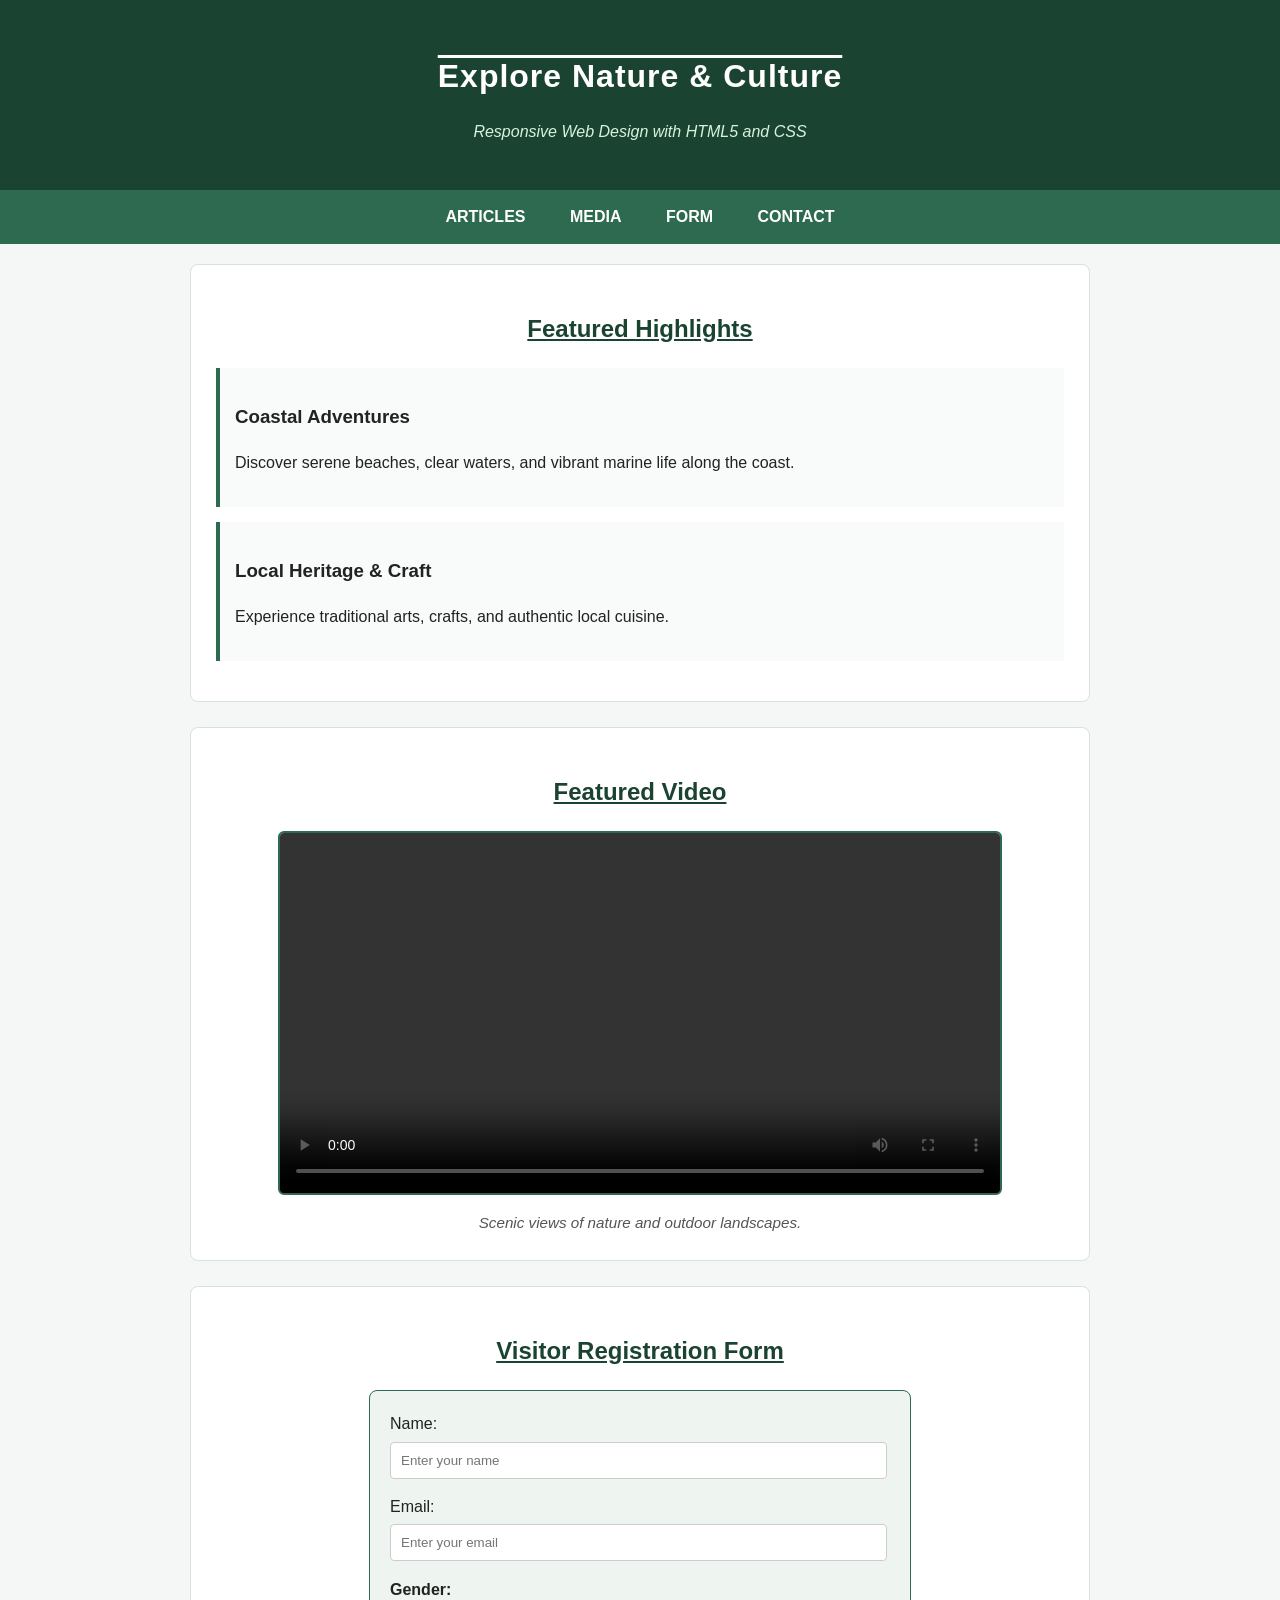
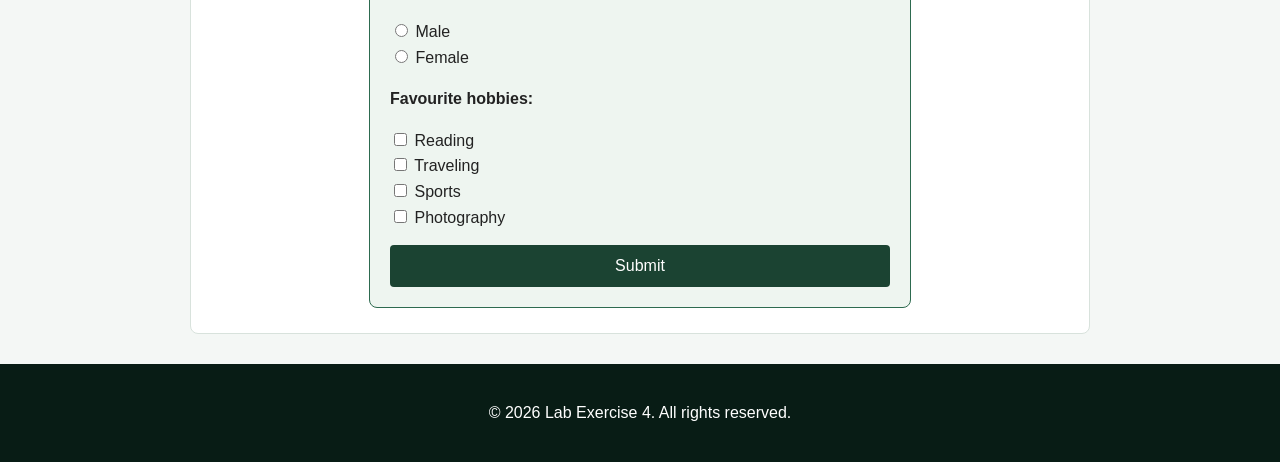
<file: LAB 4/lab4.html>
<!DOCTYPE html>
<html lang="en">
<head>
    <meta charset="utf-8">
    <meta name="viewport" content="width=device-width, initial-scale=1.0">
    <title>4.9 Lab Exercise 4 - Responsive Web Page</title>

    <!-- External CSS Link -->
    <link rel="stylesheet" href="stylee.css">

    <!-- Internal CSS -->
    <style>
        header {
            background-color: #1b4332;
            color: #ffffff;
            text-align: center;
            padding: 30px 15px;
        }

        h1 {
            text-decoration: overline;
            letter-spacing: 1px;
            margin-bottom: 8px;
        }

        .tagline {
            color: #d8f3dc;
            font-style: italic;
        }
    </style>
</head>
<body>

    <!-- Header Section -->
    <header>
        <h1>Explore Nature &amp; Culture</h1>
        <p class="tagline">Responsive Web Design with HTML5 and CSS</p>
    </header>

    <!-- Navigation Bar -->
    <nav>
        <ul>
            <li><a href="#articles">Articles</a></li>
            <li><a href="#media">Media</a></li>
            <li><a href="#register">Form</a></li>
            <li><a href="#footer">Contact</a></li>
        </ul>
    </nav>

    <!-- Main Content -->
    <main>

        <!-- Articles Section -->
        <section id="articles">
            <h2>Featured Highlights</h2>

            <article class="card">
                <h3>Coastal Adventures</h3>
                <p>Discover serene beaches, clear waters, and vibrant marine life along the coast.</p>
            </article>

            <article class="card">
                <h3>Local Heritage &amp; Craft</h3>
                <p>Experience traditional arts, crafts, and authentic local cuisine.</p>
            </article>
        </section>

        <!-- Media Section -->
        <section id="media">
            <h2>Featured Video</h2>
            <figure>
                <video width="720" height="405" controls>
                    <source src="nature.mp4" type="video/mp4">
                    Your browser does not support the HTML5 video tag.
                </video>
                <figcaption>Scenic views of nature and outdoor landscapes.</figcaption>
            </figure>
        </section>

        <!-- Form Section -->
        <section id="register">
            <h2>Visitor Registration Form</h2>
            <form class="styled-form" action="#" method="post">
                
                <!-- Name (Text Input) -->
                <div class="form-group">
                    <label for="name">Name:</label><br>
                    <input type="text" id="name" name="name" placeholder="Enter your name" required>
                </div>

                <!-- Email (Text Input) -->
                <div class="form-group">
                    <label for="email">Email:</label><br>
                    <input type="text" id="email" name="email" placeholder="Enter your email" required>
                </div>

                <!-- Gender (Radio Buttons) -->
                <div class="form-group">
                    <p><strong>Gender:</strong></p>
                    <input type="radio" id="male" name="gender" value="Male" required>
                    <label for="male">Male</label><br>

                    <input type="radio" id="female" name="gender" value="Female">
                    <label for="female">Female</label>
                </div>

                <!-- Favourite Hobbies (Checkboxes) -->
                <div class="form-group">
                    <p><strong>Favourite hobbies:</strong></p>
                    <input type="checkbox" id="reading" name="hobbies" value="Reading">
                    <label for="reading">Reading</label><br>

                    <input type="checkbox" id="traveling" name="hobbies" value="Traveling">
                    <label for="traveling">Traveling</label><br>

                    <input type="checkbox" id="sports" name="hobbies" value="Sports">
                    <label for="sports">Sports</label><br>

                    <input type="checkbox" id="photography" name="hobbies" value="Photography">
                    <label for="photography">Photography</label>
                </div>

                <!-- Submit Button -->
                <button type="submit" class="submit-btn">Submit</button>
            </form>
        </section>

    </main>

    <!-- Footer Section -->
    <footer id="footer">
        <p>&copy; 2026 Lab Exercise 4. All rights reserved.</p>
    </footer>

</body>
</html>
</file>
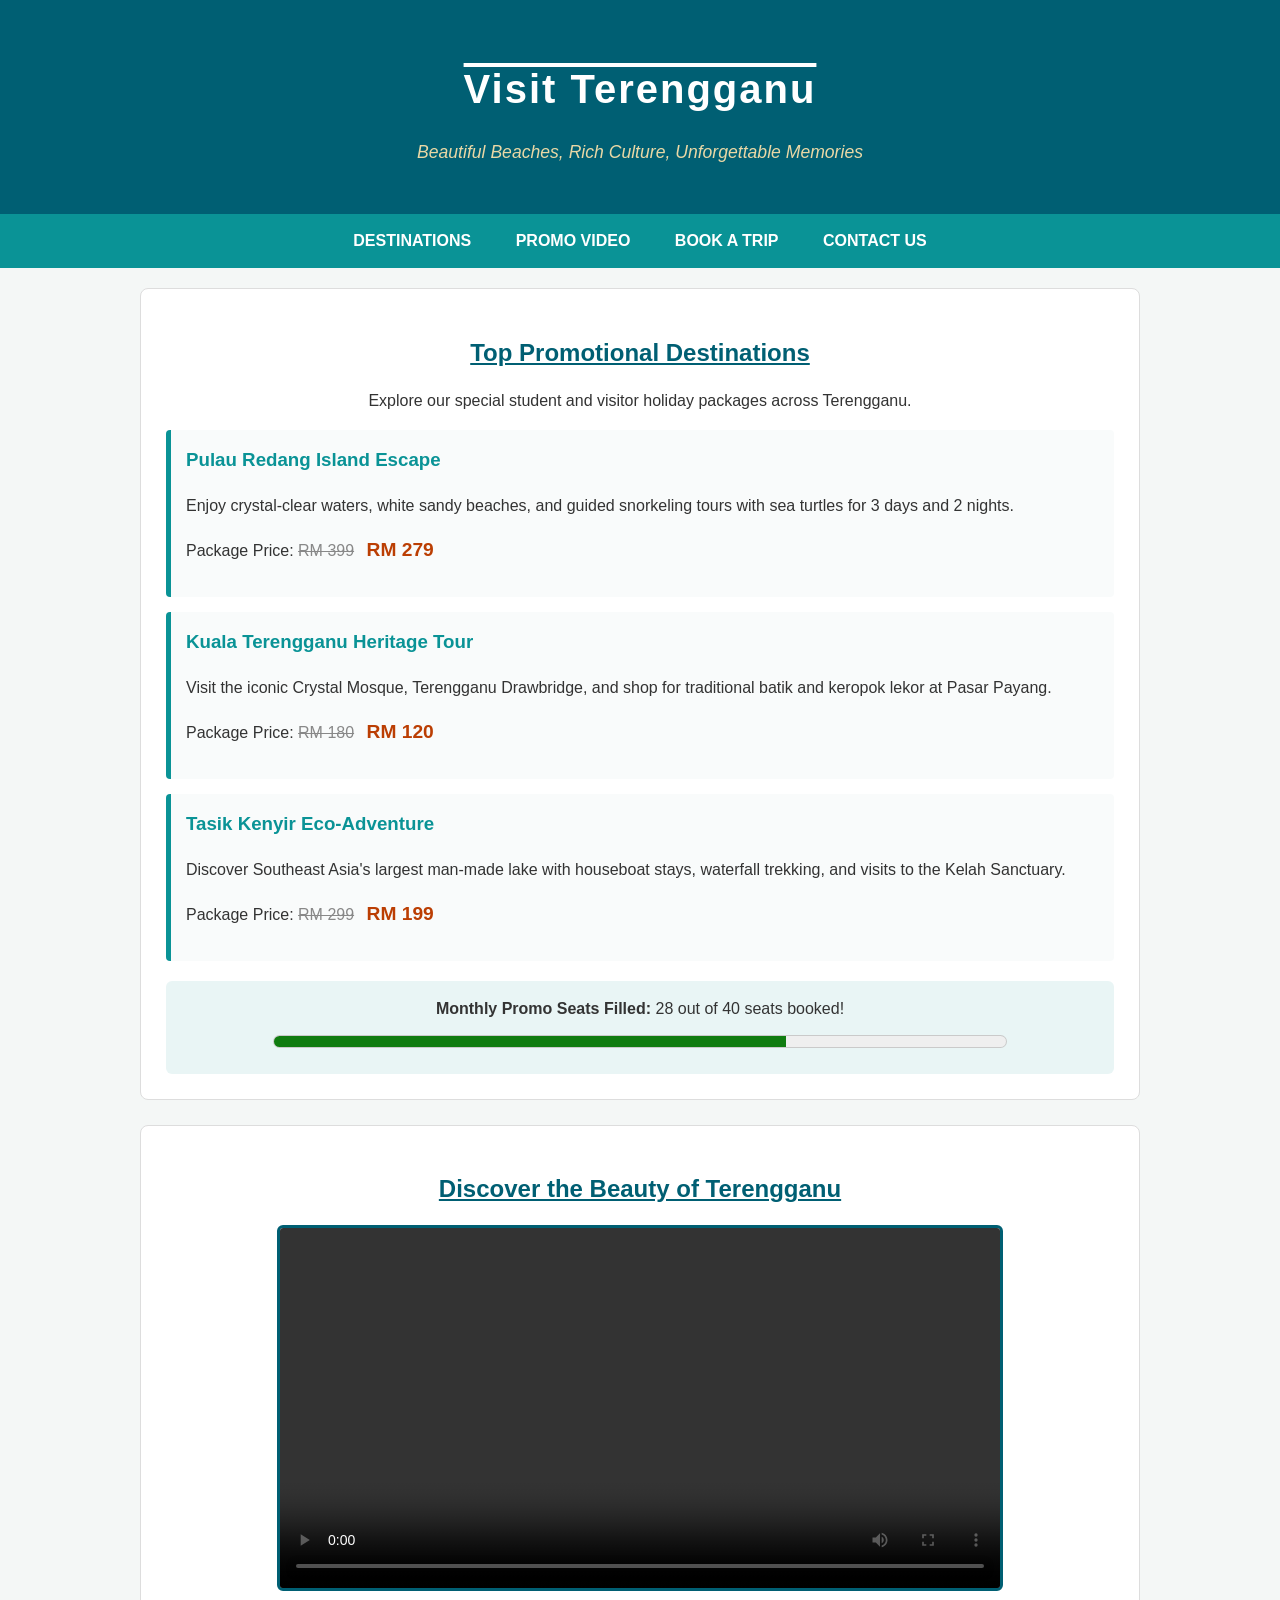
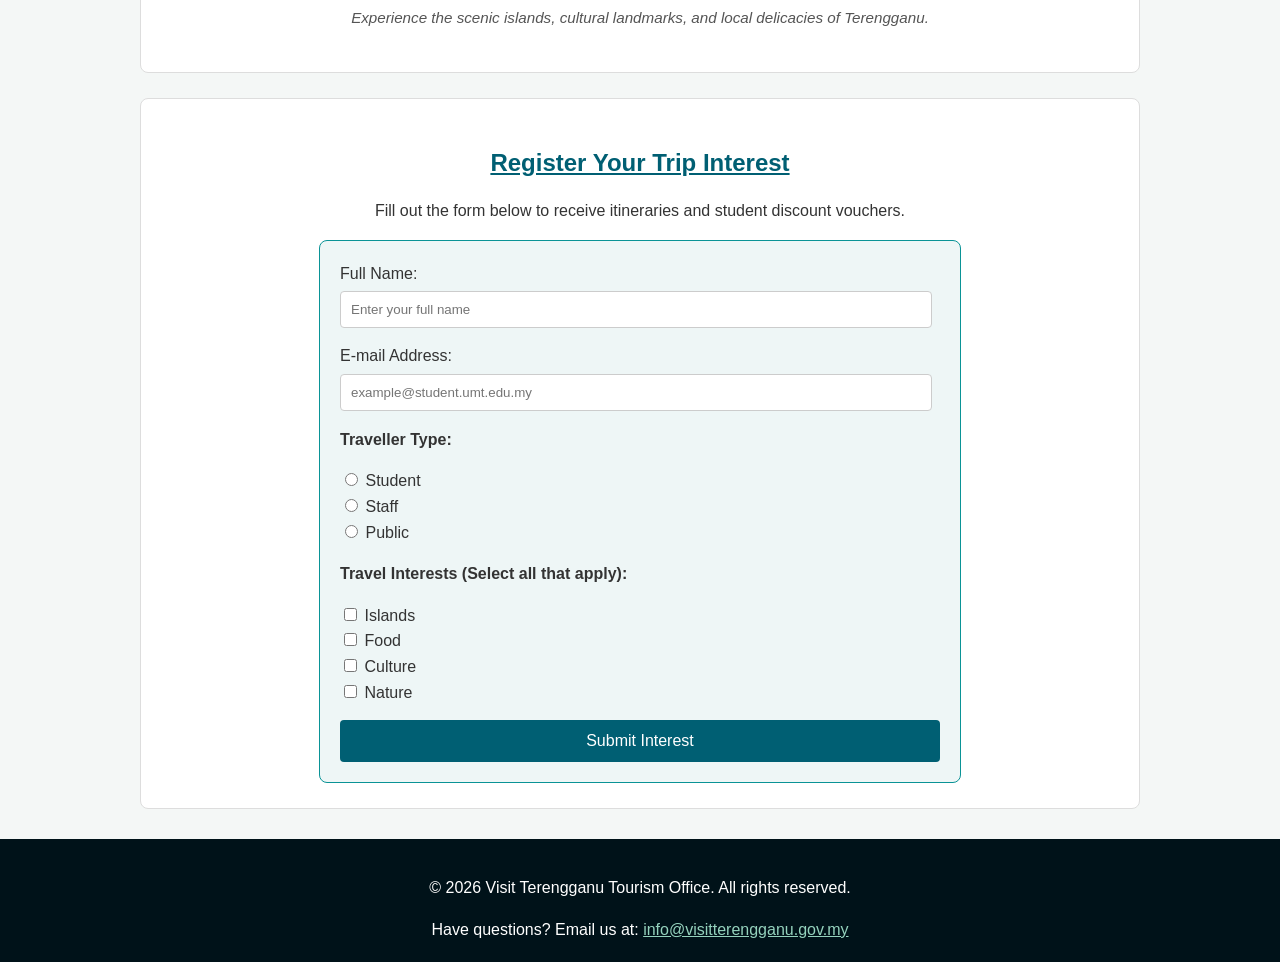
<file: LAB 4/lab4_ExerA.html>
<!DOCTYPE html>
<html lang="en">
<head>
    <meta charset="utf-8">
    <meta name="viewport" content="width=device-width, initial-scale=1.0">
    <title>Visit Terengganu - Tourism Promotion</title>
    
    <!-- External CSS Link -->
    <link rel="stylesheet" href="style.css">
    
    <!-- Internal CSS for page-specific styling -->
    <style>
        header {
            background-color: #005f73;
            color: #ffffff;
            text-align: center;
            padding: 30px 15px;
        }

        h1 {
            text-decoration: overline;
            font-size: 2.5em;
            margin-bottom: 10px;
            letter-spacing: 2px;
        }

        #hero-subtitle {
            font-style: italic;
            color: #e9d8a6;
            font-size: 1.1em;
        }
    </style>
</head>
<body>

    <!-- Header Section -->
    <header>
        <h1>Visit Terengganu</h1>
        <p id="hero-subtitle">Beautiful Beaches, Rich Culture, Unforgettable Memories</p>
    </header>

    <!-- Navigation Bar -->
    <nav>
        <ul>
            <li><a href="#destinations">Destinations</a></li>
            <li><a href="#video">Promo Video</a></li>
            <li><a href="#trip">Book a Trip</a></li>
            <li><a href="#contact">Contact Us</a></li>
        </ul>
    </nav>

    <!-- Main Content Container -->
    <main>
        
        <!-- Destinations Section -->
        <section id="destinations">
            <h2>Top Promotional Destinations</h2>
            <p class="center">Explore our special student and visitor holiday packages across Terengganu.</p>
            
            <!-- Destination Card 1 -->
            <article class="card">
                <h3>Pulau Redang Island Escape</h3>
                <p>Enjoy crystal-clear waters, white sandy beaches, and guided snorkeling tours with sea turtles for 3 days and 2 nights.</p>
                <p>Package Price: <span class="old-price">RM 399</span> <span class="price">RM 279</span></p>
            </article>

            <!-- Destination Card 2 -->
            <article class="card">
                <h3>Kuala Terengganu Heritage Tour</h3>
                <p>Visit the iconic Crystal Mosque, Terengganu Drawbridge, and shop for traditional batik and keropok lekor at Pasar Payang.</p>
                <p>Package Price: <span class="old-price">RM 180</span> <span class="price">RM 120</span></p>
            </article>

            <!-- Destination Card 3 -->
            <article class="card">
                <h3>Tasik Kenyir Eco-Adventure</h3>
                <p>Discover Southeast Asia's largest man-made lake with houseboat stays, waterfall trekking, and visits to the Kelah Sanctuary.</p>
                <p>Package Price: <span class="old-price">RM 299</span> <span class="price">RM 199</span></p>
            </article>

            <!-- Seat Availability Meter -->
            <div class="meter-box">
                <label for="seats"><strong>Monthly Promo Seats Filled:</strong> 28 out of 40 seats booked!</label><br>
                <meter id="seats" min="0" max="40" value="28">28 out of 40</meter>
            </div>
        </section>

        <!-- Promotional Video Section -->
        <section id="video">
            <h2>Discover the Beauty of Terengganu</h2>
            <figure class="center">
                <video width="720" height="405" controls>
                    <source src="terengganu.mp4" type="video/mp4">
                    Your browser does not support the HTML5 video tag. Please update your browser to view the Terengganu promotional video.
                </video>
                <figcaption class="caption">Experience the scenic islands, cultural landmarks, and local delicacies of Terengganu.</figcaption>
            </figure>
        </section>

        <!-- Trip Interest Form Section -->
        <section id="trip">
            <h2>Register Your Trip Interest</h2>
            <p class="center">Fill out the form below to receive itineraries and student discount vouchers.</p>
            
            <form class="trip-form" action="#" method="post">
                <!-- Text & Email Inputs -->
                <div class="form-group">
                    <label for="fullname">Full Name:</label><br>
                    <input type="text" id="fullname" name="fullname" placeholder="Enter your full name" required>
                </div>

                <div class="form-group">
                    <label for="email">E-mail Address:</label><br>
                    <input type="email" id="email" name="email" placeholder="example@student.umt.edu.my" required>
                </div>

                <!-- Radio Buttons -->
                <div class="form-group">
                    <p><strong>Traveller Type:</strong></p>
                    <input type="radio" id="student" name="traveller_type" value="Student" required>
                    <label for="student">Student</label><br>
                    
                    <input type="radio" id="staff" name="traveller_type" value="Staff">
                    <label for="staff">Staff</label><br>
                    
                    <input type="radio" id="public" name="traveller_type" value="Public">
                    <label for="public">Public</label>
                </div>

                <!-- Checkboxes -->
                <div class="form-group">
                    <p><strong>Travel Interests (Select all that apply):</strong></p>
                    <input type="checkbox" id="islands" name="interests" value="Islands">
                    <label for="islands">Islands</label><br>
                    
                    <input type="checkbox" id="food" name="interests" value="Food">
                    <label for="food">Food</label><br>
                    
                    <input type="checkbox" id="culture" name="interests" value="Culture">
                    <label for="culture">Culture</label><br>
                    
                    <input type="checkbox" id="nature" name="interests" value="Nature">
                    <label for="nature">Nature</label>
                </div>

                <!-- Submit Button -->
                <button type="submit" class="submit-btn">Submit Interest</button>
            </form>
        </section>

    </main>

    <!-- Footer Section -->
    <footer id="contact">
        <p>&copy; 2026 Visit Terengganu Tourism Office. All rights reserved.</p>
        <address>
            Have questions? Email us at: <a href="mailto:info@visitterengganu.gov.my">info@visitterengganu.gov.my</a>
        </address>
    </footer>

</body>
</html>
</file>
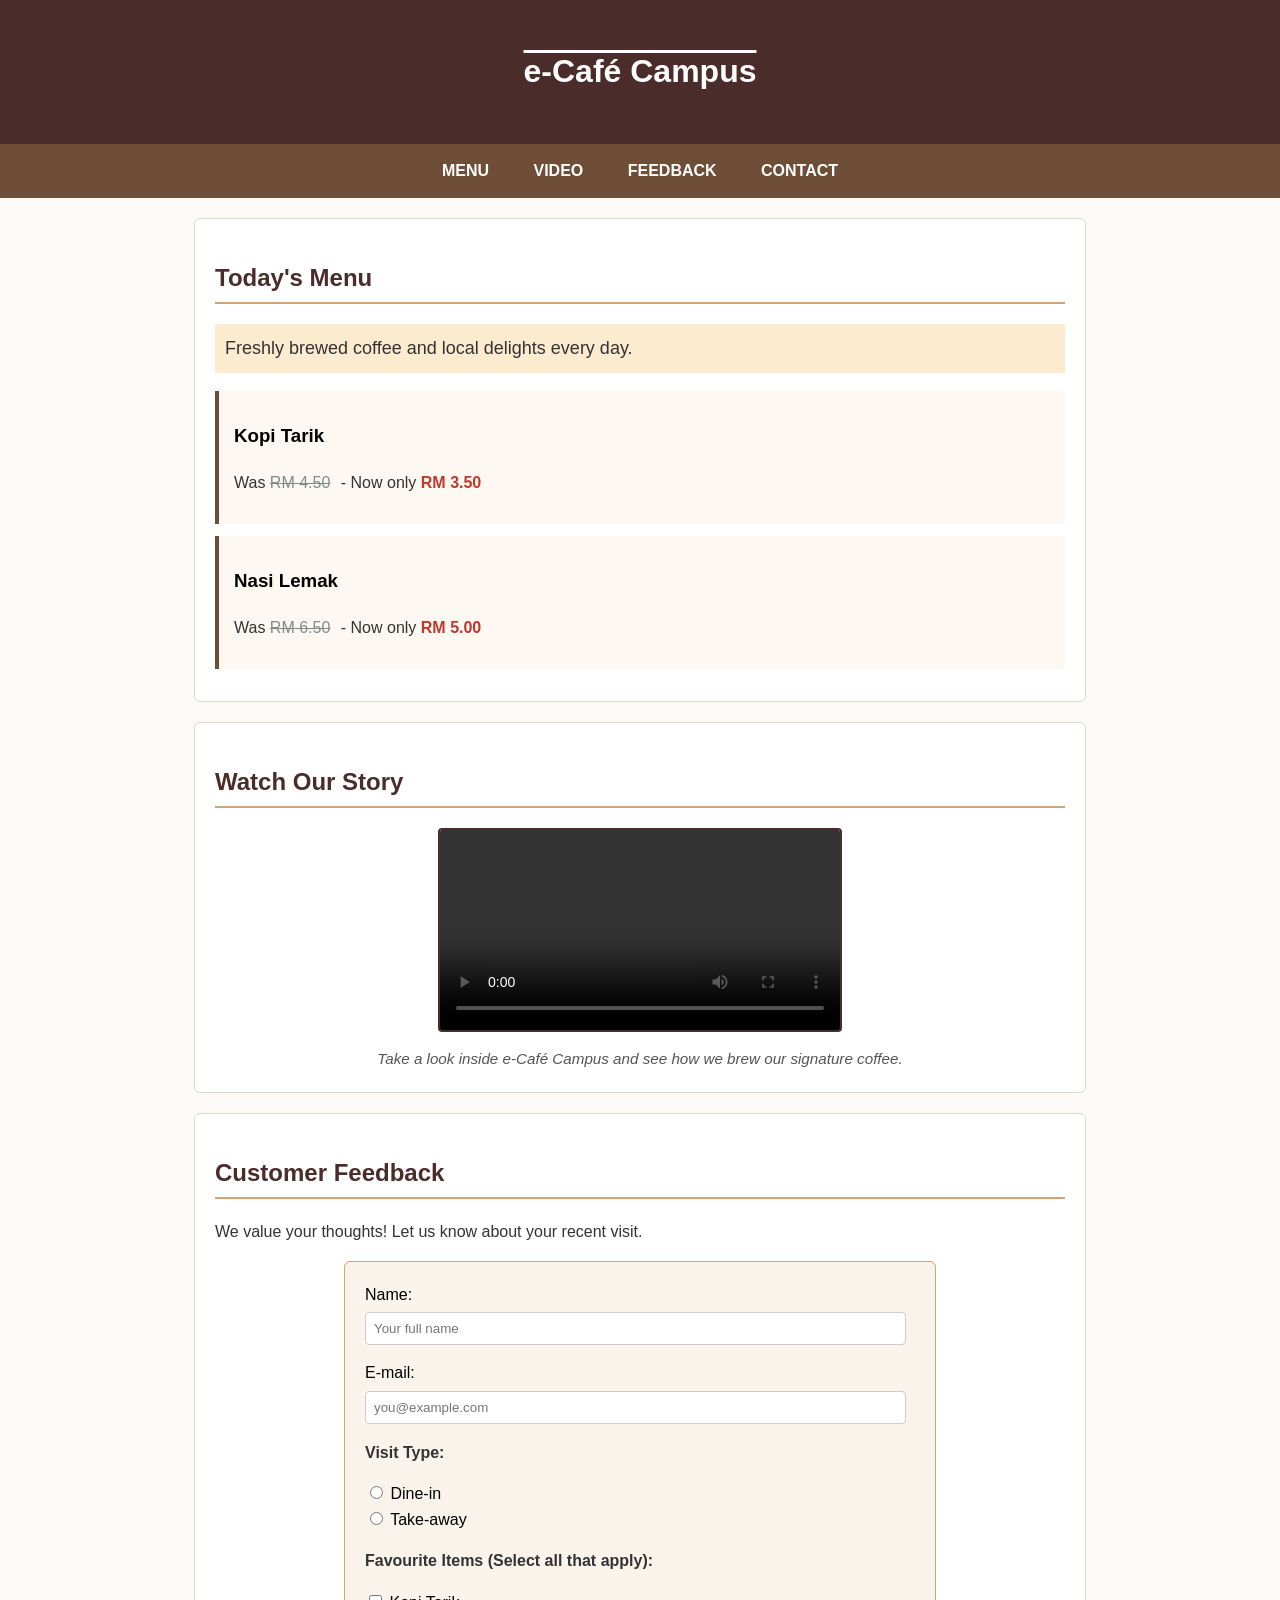
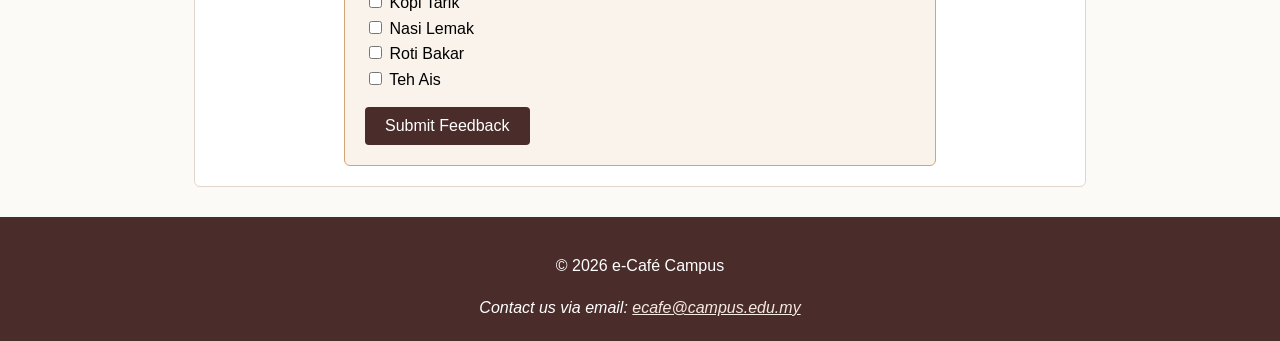
<file: LAB 4/lab4_ExerB.html>
<!DOCTYPE html>
<html lang="en">
<head>
    <meta charset="utf-8">
    <!-- Added viewport meta tag for responsive design (Part 2, Step 7) -->
    <meta name="viewport" content="width=device-width, initial-scale=1.0">
    <title>e-Café Campus</title>
    
    <!-- Linked external stylesheet (Part 2, Step 5) -->
    <link rel="stylesheet" href="cafe.css">

    <style>
        /* Fixed Error 1 (Line 7): Changed HTML comment tag to CSS comment */
        
        /* Fixed Error 3 (Lines 14-15): Reordered link states so :visited comes before :hover (LVHA order) */
        a:link { color: #1A5276; }
        a:visited { color: #7D3C98; }
        a:hover { color: #E67E22; }
        a:active { color: #C0392B; }

        /* Fixed Error 4 (Line 17): Changed invalid value 'overlined' to 'overline' */
        h1 { text-decoration: overline; }

        /* Fixed Error 5 (Line 18): Added missing colon after 'color' property */
        p { color: #333333; text-align: justify; }

        /* Fixed Error 6 (Line 21): Added missing closing curly brace '}' for #intro */
        #intro {
            font-size: 18px;
            background-color: #FDEBD0;
            padding: 10px;
        }

        /* Fixed Error 7 (Line 22): Added missing dot '.' for class selector '.highlight' */
        .highlight {
            font-weight: bold;
            color: #C0392B;
        }
    </style>
</head>
<body>
    <!--
    LIST OF ERRORS IDENTIFIED AND FIXED (Part 1, Step 2):
    Error 1 (Line 7): Used an HTML comment tag inside a <style> tag instead of a CSS comment (/* ... */).
    Error 2 (Line 9): Invalid CSS value 'list-style-type: no;' instead of 'list-style-type: none;'.
    Error 3 (Lines 14-15): Wrong link state order (a:hover was placed before a:visited), causing hover colors to fail on visited links.
    Error 4 (Line 17): Typo in CSS value 'text-decoration: overlined;' instead of 'text-decoration: overline;'.
    Error 5 (Line 18): Missing colon between property and value in 'p {color #333333; ...}'.
    Error 6 (Line 21): Missing closing curly brace '}' for the '#intro' ID selector block.
    Error 7 (Line 22): Missing period '.' before 'highlight' to define it as a class selector ('.highlight').
    Error 8 (Line 34): Missing '#' symbol in anchor link '<a href="menu">' instead of '<a href="#menu">'.
    Error 9 (Line 41): Selector mismatch - HTML used 'class="intro"' while CSS defined '#intro' (changed to id="intro").
    Error 10 (Lines 42 & 46): Duplicate 'id="item"' used on multiple <article> elements (changed to class="item" for valid HTML).
    Error 11 (Line 53): Missing 'controls' attribute on the <video> tag, preventing users from playing the video.
    Error 12 (Line 54): Invalid MIME type 'type="mp4"' on <source> instead of 'type="video/mp4"'.
    -->

    <!-- Header Section -->
    <header>
        <h1>e-Café Campus</h1>
    </header>

    <!-- Navigation Bar (Extended with Feedback link in Part 2, Step 8) -->
    <nav>
        <ul>
            <!-- Fixed Error 8 (Line 34): Added '#' to href="#menu" -->
            <li><a href="#menu">Menu</a></li>
            <li><a href="#video">Video</a></li>
            <li><a href="#feedback">Feedback</a></li>
            <li><a href="#contact">Contact</a></li>
        </ul>
    </nav>

    <!-- Menu Section -->
    <section id="menu">
        <h2>Today's Menu</h2>
        <!-- Fixed Error 9 (Line 41): Changed class="intro" to id="intro" to match CSS selector -->
        <p id="intro">Freshly brewed coffee and local delights every day.</p>
        
        <!-- Fixed Error 10 (Line 42): Changed duplicate id="item" to class="item" -->
        <article class="item">
            <h3>Kopi Tarik</h3>
            <!-- Extended with old price promotion (Part 2, Step 6) -->
            <p>Was <span class="old-price">RM 4.50</span> - Now only <span class="highlight">RM 3.50</span></p>
        </article>

        <!-- Fixed Error 10 (Line 46): Changed duplicate id="item" to class="item" -->
        <article class="item">
            <h3>Nasi Lemak</h3>
            <!-- Extended with old price promotion (Part 2, Step 6) -->
            <p>Was <span class="old-price">RM 6.50</span> - Now only <span class="highlight">RM 5.00</span></p>
        </article>
    </section>

    <!-- Promotional Video Section (Extended with figure and figcaption in Part 2, Step 7) -->
    <section id="video">
        <h2>Watch Our Story</h2>
        <figure>
            <!-- Fixed Error 11 (Line 53): Added 'controls' attribute -->
            <video width="400" height="300" controls>
                <!-- Fixed Error 12 (Line 54): Changed type="mp4" to type="video/mp4" -->
                <source src="cafe.mp4" type="video/mp4">
                Your browser does not support the video tag.
            </video>
            <figcaption>Take a look inside e-Café Campus and see how we brew our signature coffee.</figcaption>
        </figure>
    </section>

    <!-- Customer Feedback Form Section (Added in Part 2, Step 8) -->
    <section id="feedback">
        <h2>Customer Feedback</h2>
        <p>We value your thoughts! Let us know about your recent visit.</p>
        
        <form class="feedback-form" action="#" method="post">
            <!-- Name and Email -->
            <div class="form-group">
                <label for="cust-name">Name:</label><br>
                <input type="text" id="cust-name" name="cust_name" placeholder="Your full name" required>
            </div>

            <div class="form-group">
                <label for="cust-email">E-mail:</label><br>
                <input type="email" id="cust-email" name="cust_email" placeholder="you@example.com" required>
            </div>

            <!-- Radio Buttons: Visit Type -->
            <div class="form-group">
                <p><strong>Visit Type:</strong></p>
                <input type="radio" id="dine-in" name="visit_type" value="Dine-in" required>
                <label for="dine-in">Dine-in</label><br>
                
                <input type="radio" id="take-away" name="visit_type" value="Take-away">
                <label for="take-away">Take-away</label>
            </div>

            <!-- Checkboxes: Favourite Items -->
            <div class="form-group">
                <p><strong>Favourite Items (Select all that apply):</strong></p>
                <input type="checkbox" id="fav-kopi" name="fav_items" value="Kopi Tarik">
                <label for="fav-kopi">Kopi Tarik</label><br>
                
                <input type="checkbox" id="fav-nasi" name="fav_items" value="Nasi Lemak">
                <label for="fav-nasi">Nasi Lemak</label><br>
                
                <input type="checkbox" id="fav-roti" name="fav_items" value="Roti Bakar">
                <label for="fav-roti">Roti Bakar</label><br>

                <input type="checkbox" id="fav-teh" name="fav_items" value="Teh Ais">
                <label for="fav-teh">Teh Ais</label>
            </div>

            <!-- Submit Button -->
            <button type="submit" class="btn-submit">Submit Feedback</button>
        </form>
    </section>

    <!-- Footer Section (Extended with <address> and mailto: in Part 2, Step 9) -->
    <footer id="contact">
        <p>&copy; 2026 e-Café Campus</p>
        <address>
            Contact us via email: <a href="mailto:ecafe@campus.edu.my">ecafe@campus.edu.my</a>
        </address>
    </footer>

</body>
</html>
</file>
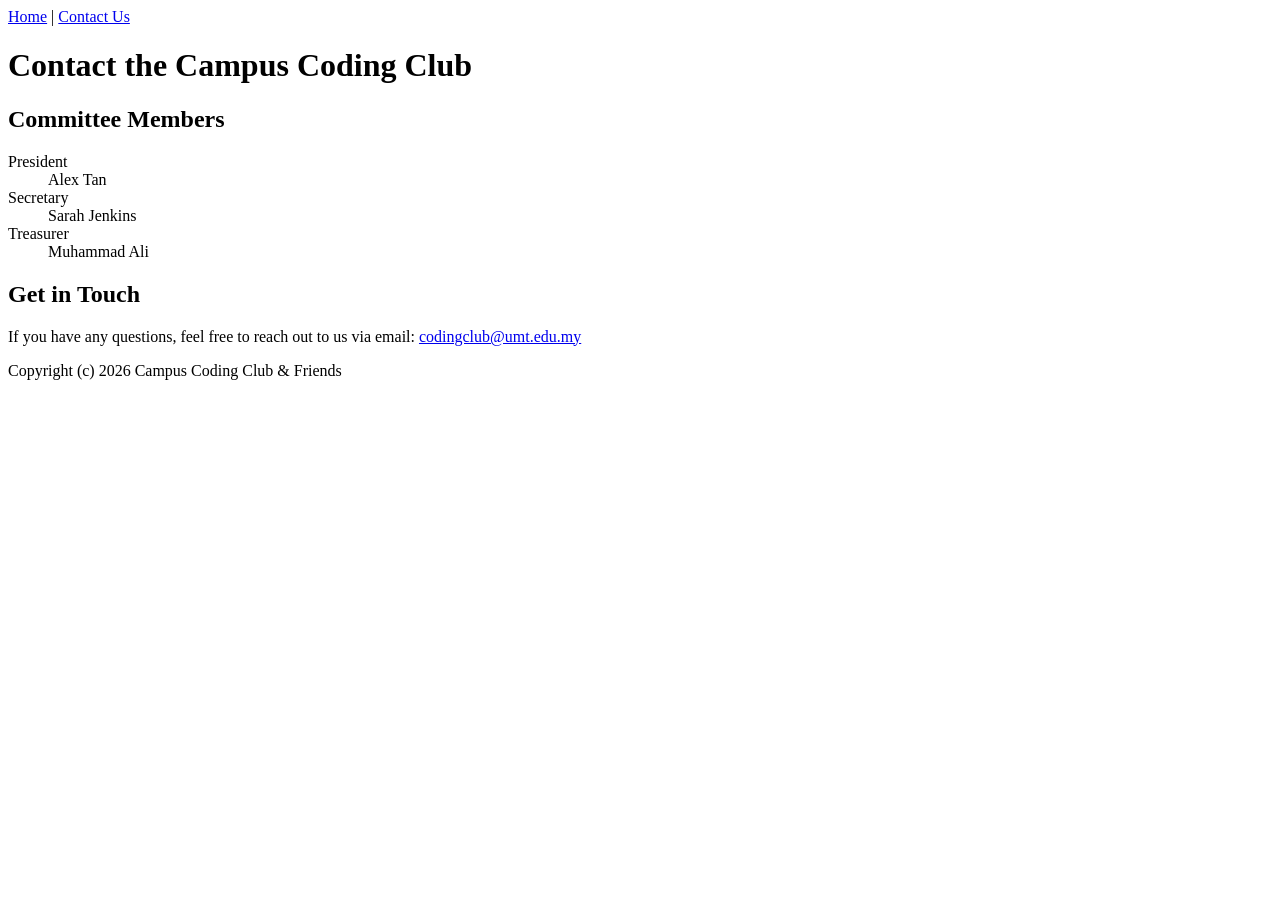
<file: LAB1/contact.html>
<!DOCTYPE html>
<html lang="en">
<head>
    <meta charset="utf-8">
    <title>Contact Us - Campus Coding Club</title>
</head>
<body>

    <!-- Navigation Section -->
    <nav>
        <a href="lab1_ExerB.html">Home</a> | <a href="contact.html">Contact Us</a>
    </nav>

    <h1>Contact the Campus Coding Club</h1>

    <!-- Committee Members Description List -->
    <h2>Committee Members</h2>
    <dl>
        <dt>President</dt>
        <dd>Alex Tan</dd>
        
        <dt>Secretary</dt>
        <dd>Sarah Jenkins</dd>
        
        <dt>Treasurer</dt>
        <dd>Muhammad Ali</dd>
    </dl>

    <!-- Email Contact Section -->
    <h2>Get in Touch</h2>
    <p>If you have any questions, feel free to reach out to us via email: 
       <a href="mailto:codingclub@umt.edu.my">codingclub@umt.edu.my</a>
    </p>

    <footer>
        <p>Copyright (c) 2026 Campus Coding Club &amp; Friends</p>
    </footer>

</body>
</html>
</file>
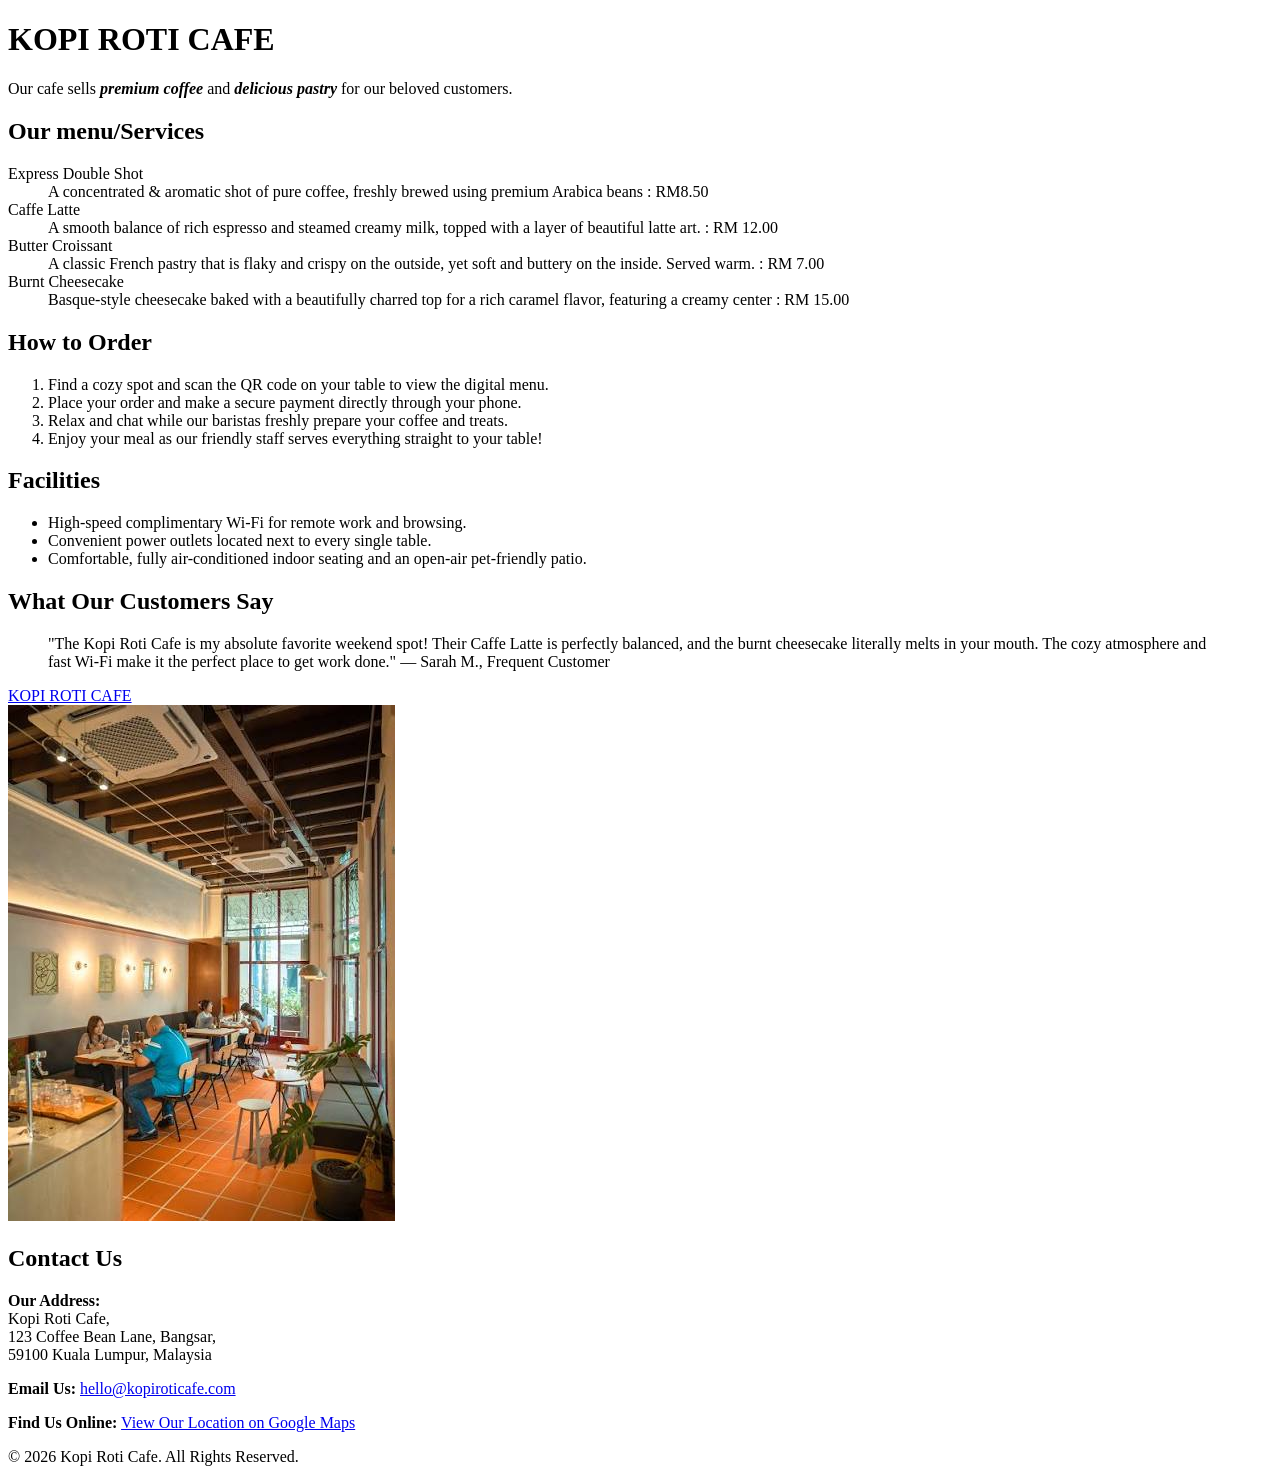
<file: LAB1/lab1_ExerA.html>
<!DOCTYPE html>
<html lang="en">
<head>
    <meta charset="UTF-8">
    <title>KOPI ROTI CAFE</title>
</head>
<body>
    <!--Heading-->
    <h1>KOPI ROTI CAFE</h1>
    <p>Our cafe sells <em><strong>premium coffee</strong></em> and <em><strong>delicious pastry</strong></em> for our beloved customers.</p>
    
    <h2>Our menu/Services</h2>
    <!-- PEMBETULAN: Mengukar <d1> kepada <dl> -->
    <dl>
        <dt>Express Double Shot</dt>
        <dd>A concentrated & aromatic shot of pure coffee, freshly brewed using premium Arabica beans : RM8.50</dd>
        <dt>Caffe Latte</dt>
        <dd>A smooth balance of rich espresso and steamed creamy milk, topped with a layer of beautiful latte art. : RM 12.00</dd>
        <dt>Butter Croissant</dt>
        <dd>A classic French pastry that is flaky and crispy on the outside, yet soft and buttery on the inside. Served warm. : RM 7.00</dd>
        <dt>Burnt Cheesecake</dt>
        <dd>Basque-style cheesecake baked with a beautifully charred top for a rich caramel flavor, featuring a creamy center : RM 15.00</dd>
    </dl>

    <h2>How to Order</h2>
    <ol>
        <li>Find a cozy spot and scan the QR code on your table to view the digital menu.</li>
        <li>Place your order and make a secure payment directly through your phone.</li>
        <li>Relax and chat while our baristas freshly prepare your coffee and treats.</li>
        <li>Enjoy your meal as our friendly staff serves everything straight to your table!</li>
    </ol>

    <h2>Facilities</h2>
    <ul>
        <li>High-speed complimentary Wi-Fi for remote work and browsing.</li>
        <li>Convenient power outlets located next to every single table.</li>
        <li>Comfortable, fully air-conditioned indoor seating and an open-air pet-friendly patio.</li>
    </ul>

    <h2>What Our Customers Say</h2>
    <blockquote>
        "The Kopi Roti Cafe is my absolute favorite weekend spot! Their Caffe Latte is perfectly balanced, and the burnt cheesecake literally melts in your mouth. The cozy atmosphere and fast Wi-Fi make it the perfect place to get work done." — Sarah M., Frequent Customer
    </blockquote>

    <!--Link of images-->
    <!-- PEMBETULAN: Menambah tanda petik "" pada atribut href -->
    <a href="https://www.google.com/search?q=cafe+&sca_esv=83ead707634fba89&udm=2&biw=958&bih=892&sxsrf=APpeQnu89VqRGhzM0ehrUop_EIHH2y89iw%3A1792569583337&ei=73DYaqH3E6GhhvcPlpzcsA0&ved=2ahUKEwjhqv-J0sqXAxWhkOEIHRYOF9YQ4dUDegQIBhAN&uact=5&oq=cafe+&gs_lp=[base64]&sclient=gws-wiz-img#sv=CAMSYBoyKhBlLWtNNWplVldsWUZYSFJNMg5rTTVqZVZXbFlGWEhSTToOMkpGak9pNzJFMXFIQk0gBCokCg5lbHVLS1B1djRyN29ZTRIQZS1rTTVqZVZXbFlGWEhSTRgAMAFQAhgHIOOk4ZkISggQAhgBIAIoAQ">KOPI ROTI CAFE</a>
    <br>
    <img src="cafe.jpg" alt="Our cafe">

    <h2>Contact Us</h2>
    <p>
        <strong>Our Address:</strong><br>
        Kopi Roti Cafe,<br>
        123 Coffee Bean Lane, Bangsar,<br>
        59100 Kuala Lumpur, Malaysia
    </p>
    <p>
        <!-- PEMBETULAN: Menyelaraskan teks e-mel dan pautan mailto -->
        <strong>Email Us:</strong> <a href="mailto:hello@kopiroticafe.com">hello@kopiroticafe.com</a>
    </p>
    <p>
        <strong>Find Us Online:</strong> <a href="https://google.com" target="_blank" rel="noopener noreferrer">View Our Location on Google Maps</a>
    </p>

    <footer>
        <!-- PEMBETULAN: Menukar nama kafe di footer supaya konsisten -->
        <p>&copy; 2026 Kopi Roti Cafe. All Rights Reserved.</p>
    </footer>
</body>
</html>
</file>
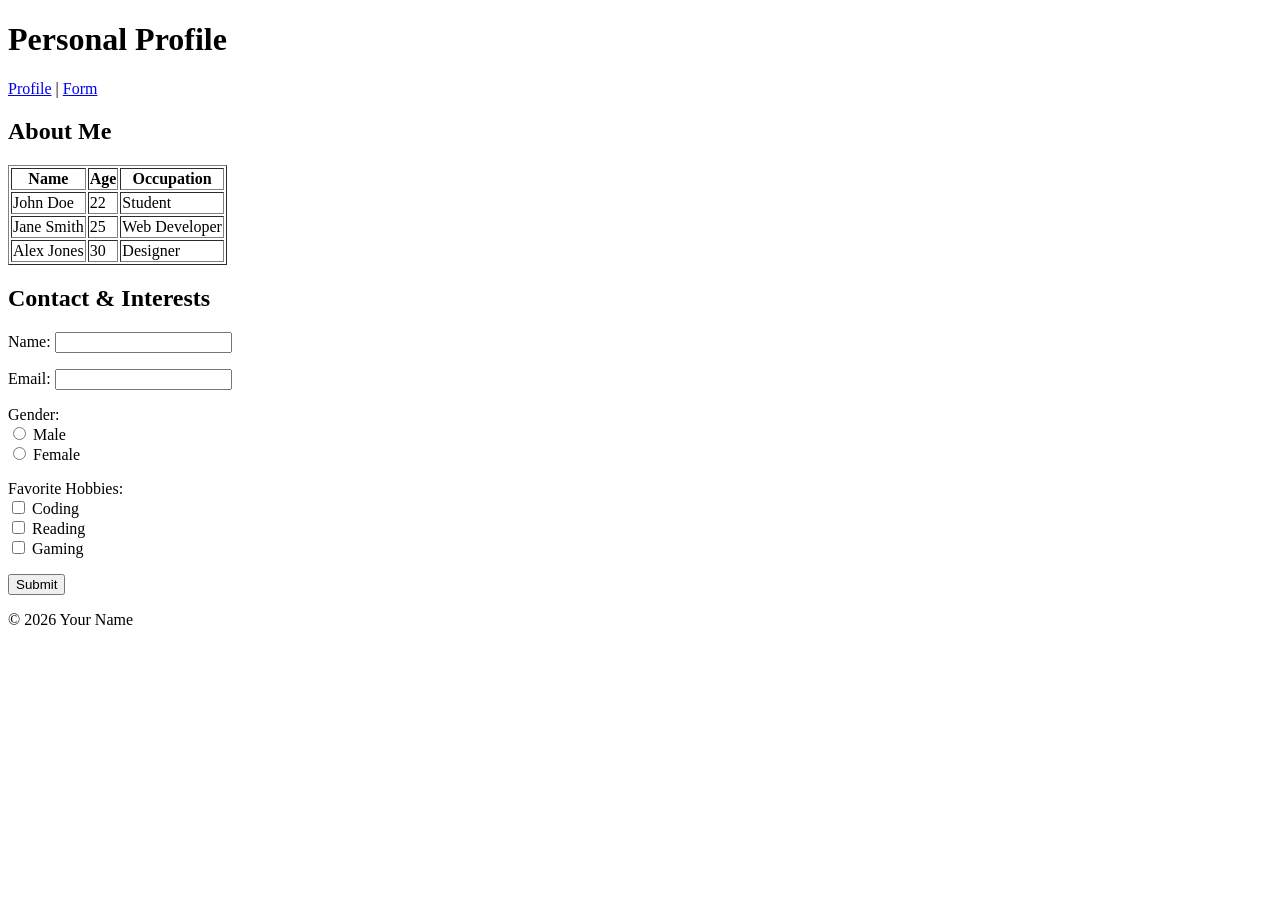
<file: LAB2/lab2.html>
<!DOCTYPE html>
<html>
<head>
    <title>My Profile</title>
</head>
<body>

    <!-- Task 3: Semantic Header -->
    <header>
        <h1>Personal Profile</h1>
    </header>

    <!-- Task 3: Semantic Navigation -->
    <nav>
        <a href="#profile">Profile</a> | <a href="#form">Form</a>
    </nav>

    <!-- Task 3: First Semantic Section -->
    <section id="profile">
        <!-- Task 3: Semantic Article -->
        <article>
            <h2>About Me</h2>
            <!-- Task 1: Table with at least 3 rows and 3 columns -->
            <table border="1">
                <thead>
                    <tr>
                        <th>Name</th>
                        <th>Age</th>
                        <th>Occupation</th>
                    </tr>
                </thead>
                <tbody>
                    <tr>
                        <td>John Doe</td>
                        <td>22</td>
                        <td>Student</td>
                    </tr>
                    <tr>
                        <td>Jane Smith</td>
                        <td>25</td>
                        <td>Web Developer</td>
                    </tr>
                    <tr>
                        <td>Alex Jones</td>
                        <td>30</td>
                        <td>Designer</td>
                    </tr>
                </tbody>
            </table>
        </article>
    </section>

    <!-- Task 3: Second Semantic Section -->
    <section id="form">
        <h2>Contact & Interests</h2>
        <!-- Task 2: Simple Form with matching label 'for' and input 'id' -->
        <form action="#" method="post">
            
            <!-- Text Inputs (Name & Email) -->
            <p>
                <label for="name">Name:</label>
                <input type="text" id="name" name="userName" required>
            </p>
            
            <p>
                <label for="email">Email:</label>
                <input type="email" id="email" name="userEmail" required>
            </p>

            <!-- Radio Buttons (Gender) -->
            <p>
                <label>Gender:</label><br>
                <input type="radio" id="gender-male" name="gender" value="male">
                <label for="gender-male">Male</label><br>
                
                <input type="radio" id="gender-female" name="gender" value="female">
                <label for="gender-female">Female</label>
            </p>

            <!-- Checkboxes (Favorite Hobbies) -->
            <p>
                <label>Favorite Hobbies:</label><br>
                <input type="checkbox" id="hobby-coding" name="hobbies" value="coding">
                <label for="hobby-coding">Coding</label><br>
                
                <input type="checkbox" id="hobby-reading" name="hobbies" value="reading">
                <label for="hobby-reading">Reading</label><br>
                
                <input type="checkbox" id="hobby-gaming" name="hobbies" value="gaming">
                <label for="hobby-gaming">Gaming</label>
            </p>

            <!-- Submit Button -->
            <p>
                <button type="submit">Submit</button>
            </p>

        </form>
    </section>

    <!-- Task 3: Semantic Footer -->
    <footer>
        <p>&copy; 2026 Your Name</p>
    </footer>

</body>
</html>
</file>
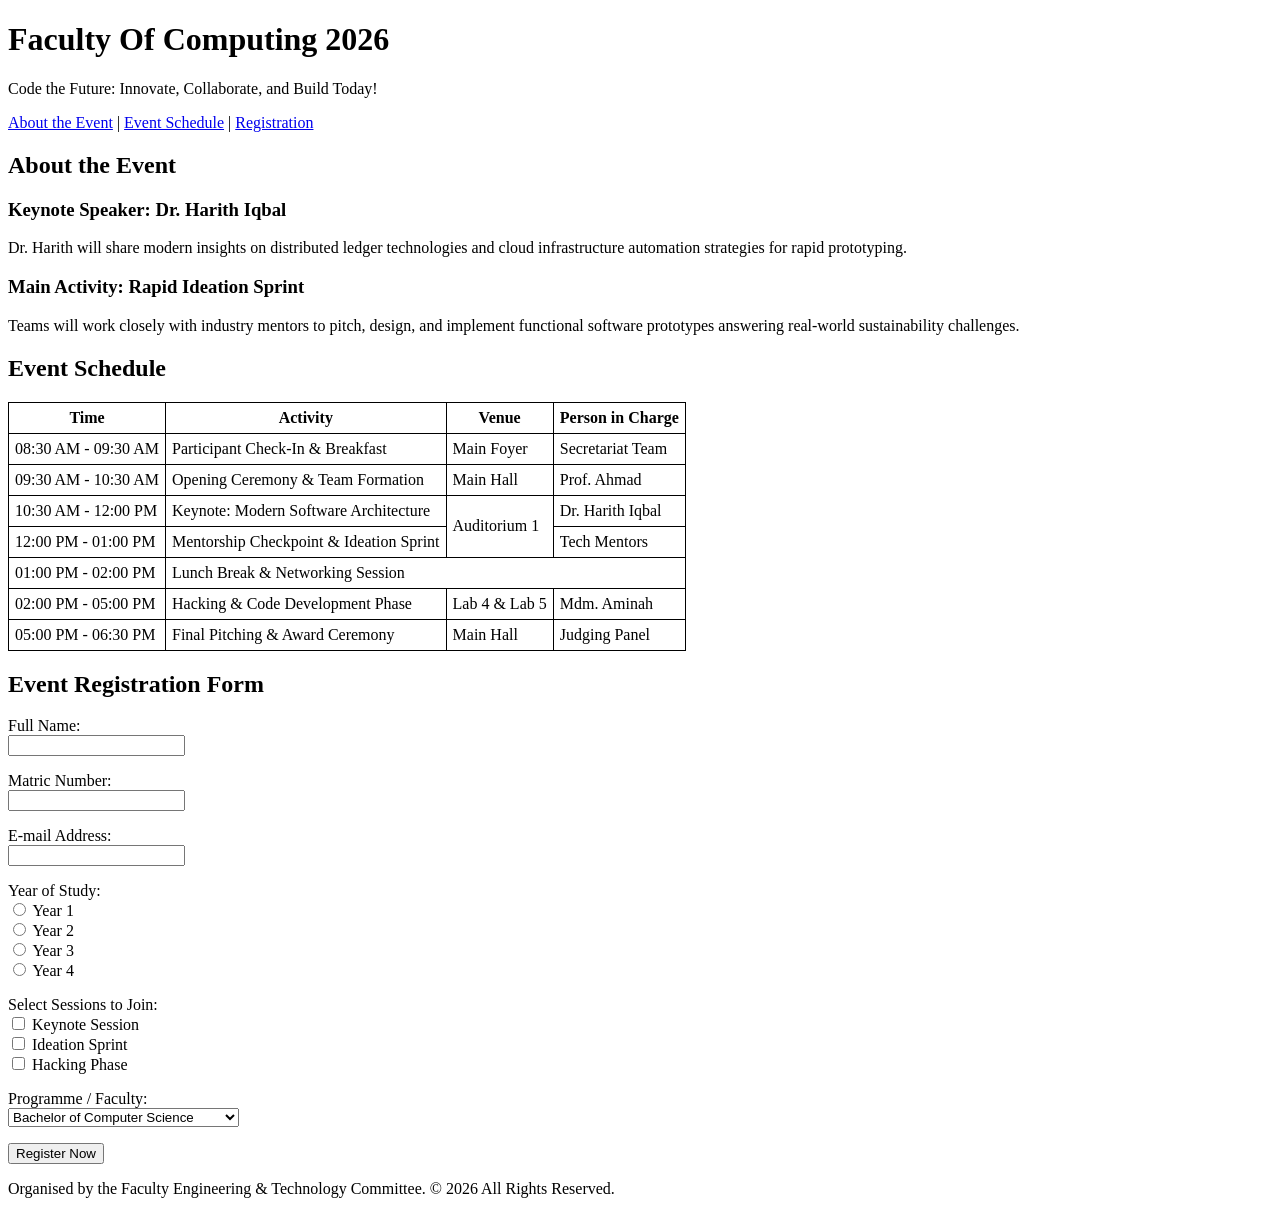
<file: LAB2/lab2_ExerA.html>
<!DOCTYPE html>
<html lang="en">
<head>
    <meta charset="UTF-8">
    <title>Faculty of Computing 2026</title>
    <style>
        /* Replaces the obsolete border="1" attribute to pass W3C validation cleanly */
        table, th, td {
            border: 1px solid black;
            border-collapse: collapse;
        }
        th, td {
            padding: 6px;
        }
    </style>
</head>
<body>

    <!-- ========================================================================= -->
    <!-- 1. SEMANTIC STRUCTURE: HEADER & NAVIGATION                                -->
    <!-- ========================================================================= -->
    <header>
        <h1>Faculty Of Computing 2026</h1>
        <p>Code the Future: Innovate, Collaborate, and Build Today!</p>
    </header>

    <nav>
        <a href="#about">About the Event</a> | 
        <a href="#schedule">Event Schedule</a> | 
        <a href="#register">Registration</a>
    </nav>

    <!-- ========================================================================= -->
    <!-- 1. SEMANTIC STRUCTURE: ABOUT THE EVENT SECTION                            -->
    <!-- ========================================================================= -->
    <section id="about">
        <h2>About the Event</h2>
        
        <!-- First Speaker/Activity Article -->
        <article>
            <h3>Keynote Speaker: Dr. Harith Iqbal</h3>
            <p>Dr. Harith will share modern insights on distributed ledger technologies and cloud infrastructure automation strategies for rapid prototyping.</p>
        </article>

        <!-- Second Speaker/Activity Article -->
        <article>
            <h3>Main Activity: Rapid Ideation Sprint</h3>
            <p>Teams will work closely with industry mentors to pitch, design, and implement functional software prototypes answering real-world sustainability challenges.</p>
        </article>
    </section>

    <!-- ========================================================================= -->
    <!-- 2. EVENT SCHEDULE TABLE SECTION                                           -->
    <!-- ========================================================================= -->
    <section id="schedule">
        <h2>Event Schedule</h2>
        
        <table>
            <thead>
                <tr>
                    <th>Time</th>
                    <th>Activity</th>
                    <th>Venue</th>
                    <th>Person in Charge</th>
                </tr>
            </thead>
            <tbody>
                <!-- Row 1 -->
                <tr>
                    <td>08:30 AM - 09:30 AM</td>
                    <td>Participant Check-In &amp; Breakfast</td>
                    <td>Main Foyer</td>
                    <td>Secretariat Team</td>
                </tr>
                <!-- Row 2 -->
                <tr>
                    <td>09:30 AM - 10:30 AM</td>
                    <td>Opening Ceremony &amp; Team Formation</td>
                    <td>Main Hall</td>
                    <td>Prof. Ahmad</td>
                </tr>
                <!-- Row 3 (Rowspan used for Venue across two consecutive sessions) -->
                <tr>
                    <td>10:30 AM - 12:00 PM</td>
                    <td>Keynote: Modern Software Architecture</td>
                    <td rowspan="2">Auditorium 1</td>
                    <td>Dr. Harith Iqbal</td>
                </tr>
                <!-- Row 4 (Venue column skipped due to rowspan above) -->
                <tr>
                    <td>12:00 PM - 01:00 PM</td>
                    <td>Mentorship Checkpoint &amp; Ideation Sprint</td>
                    <td>Tech Mentors</td>
                </tr>
                <!-- Row 5 (Colspan used for Lunch Break) -->
                <tr>
                    <td>01:00 PM - 02:00 PM</td>
                    <td colspan="3">Lunch Break &amp; Networking Session</td>
                </tr>
                <!-- Row 6 -->
                <tr>
                    <td>02:00 PM - 05:00 PM</td>
                    <td>Hacking &amp; Code Development Phase</td>
                    <td>Lab 4 &amp; Lab 5</td>
                    <td>Mdm. Aminah</td>
                </tr>
                <!-- Row 7 -->
                <tr>
                    <td>05:00 PM - 06:30 PM</td>
                    <td>Final Pitching &amp; Award Ceremony</td>
                    <td>Main Hall</td>
                    <td>Judging Panel</td>
                </tr>
            </tbody>
        </table>
    </section>

    <!-- ========================================================================= -->
    <!-- 3. REGISTRATION FORM SECTION                                              -->
    <!-- ========================================================================= -->
    <section id="register">
        <h2>Event Registration Form</h2>
        
        <form action="register.html" method="post">
            
            <!-- Text Inputs with Matching Labels -->
            <p>
                <label for="fullname">Full Name:</label><br>
                <input type="text" id="fullname" name="fullname" required>
            </p>

            <p>
                <label for="matric">Matric Number:</label><br>
                <input type="text" id="matric" name="matric" required>
            </p>

            <p>
                <label for="email">E-mail Address:</label><br>
                <input type="email" id="email" name="email" required>
            </p>

            <!-- Radio Buttons (Shared Name Element) -->
            <p>
                <label>Year of Study:</label><br>
                <input type="radio" id="year1" name="year_of_study" value="Year 1">
                <label for="year1">Year 1</label><br>
                
                <input type="radio" id="year2" name="year_of_study" value="Year 2">
                <label for="year2">Year 2</label><br>
                
                <input type="radio" id="year3" name="year_of_study" value="Year 3">
                <label for="year3">Year 3</label><br>
                
                <input type="radio" id="year4" name="year_of_study" value="Year 4">
                <label for="year4">Year 4</label>
            </p>

            <!-- Checkboxes (At least 3 choices) -->
            <p>
                <label>Select Sessions to Join:</label><br>
                <input type="checkbox" id="session-keynote" name="sessions" value="Keynote">
                <label for="session-keynote">Keynote Session</label><br>
                
                <input type="checkbox" id="session-sprint" name="sessions" value="Ideation Sprint">
                <label for="session-sprint">Ideation Sprint</label><br>
                
                <input type="checkbox" id="session-hacking" name="sessions" value="Hacking Phase">
                <label for="session-hacking">Hacking Phase</label>
            </p>

            <!-- Drop-down List (At least 4 options) -->
            <p>
                <label for="programme">Programme / Faculty:</label><br>
                <select id="programme" name="programme">
                    <option value="cs">Bachelor of Computer Science</option>
                    <option value="se">Bachelor of Software Engineering</option>
                    <option value="it">Bachelor of Information Technology</option>
                    <option value="is">Bachelor of Information Systems</option>
                </select>
            </p>

            <!-- Submit Button -->
            <p>
                <input type="submit" value="Register Now">
            </p>

        </form>
    </section>

    <!-- ========================================================================= -->
    <!-- 1. SEMANTIC STRUCTURE: FOOTER                                             -->
    <!-- ========================================================================= -->
    <footer>
        <p>Organised by the Faculty Engineering &amp; Technology Committee. &copy; 2026 All Rights Reserved.</p>
    </footer>

</body>
</html>
</file>
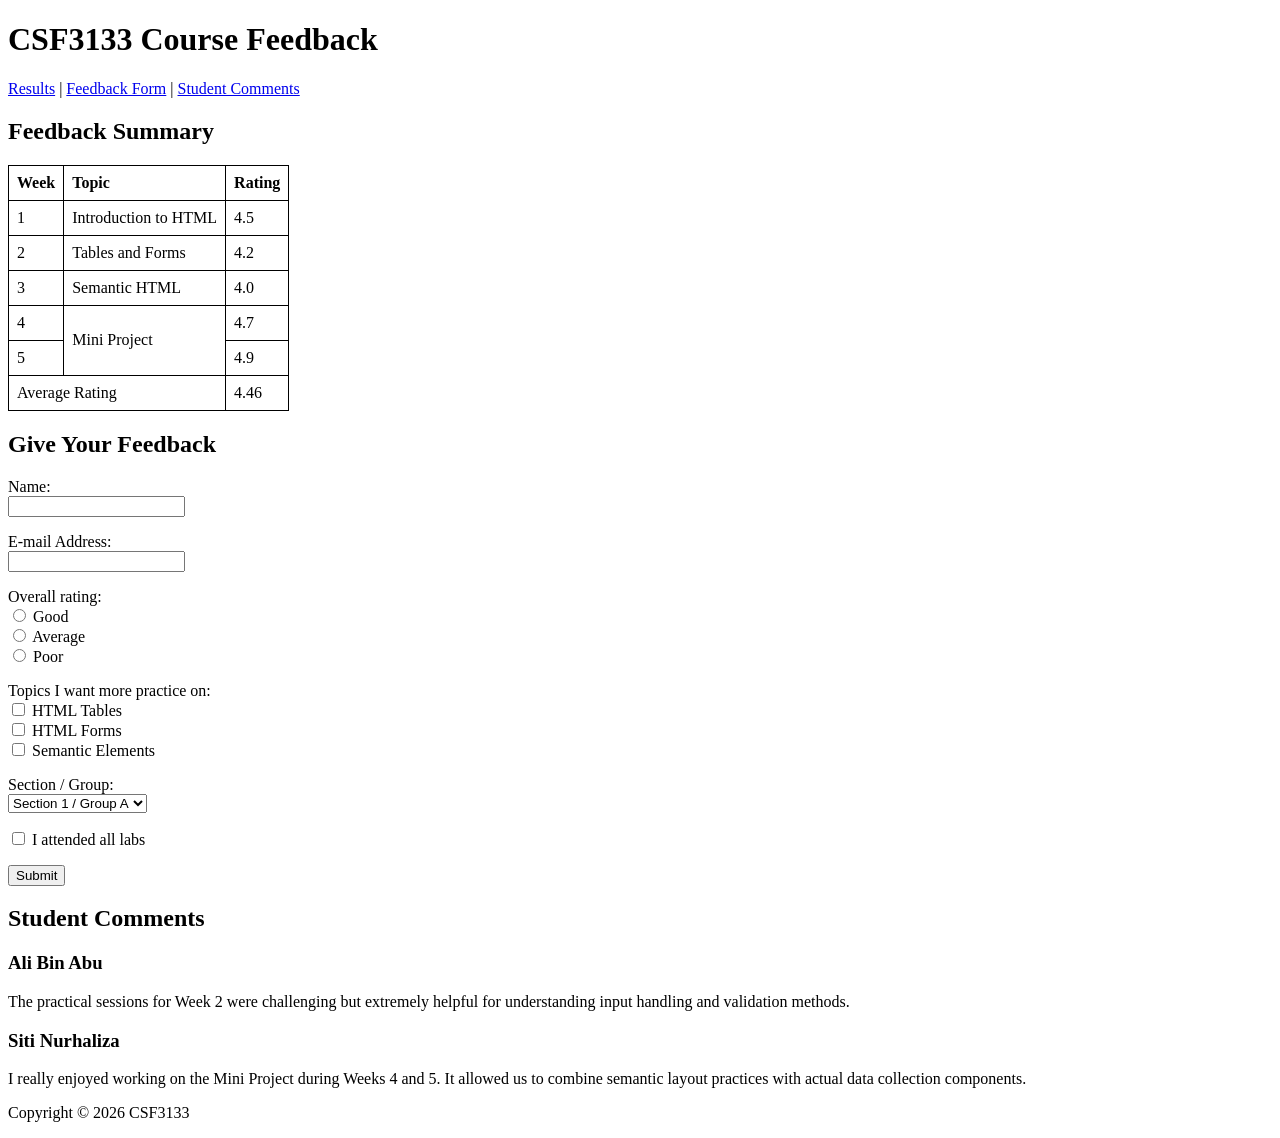
<file: LAB2/lab2_ExerB.html>
<!DOCTYPE html>
<html lang="en">
<head>
    <meta charset="UTF-8">
    <title>Course Feedback</title>
    <style>
        /* Menggantikan atribut border="1" yang usang supaya lulus W3C Validator tanpa amaran */
        table, th, td {
            border: 1px solid black;
            border-collapse: collapse;
        }
        th, td {
            padding: 8px;
            text-align: left;
        }
    </style>
</head>
<body>

    <!-- ========================================================================= -->
    <!-- PART 1: LIST OF IDENTIFIED AND CORRECTED ERRORS                           -->
    <!-- ========================================================================= -->
    <!-- 
        Error 1 (Line 9): Closing </head> tag inside <header> block instead of </header>.
        Error 2 (Line 20): Mismatched table cell tags, using opening <td> and closing </td> for a header row instead of <th> and </th>.
        Error 3 (Line 28): Incorrect colspan value (colspan="3" breaks the 3-column table structure; row only has 2 cells).
        Error 4 (Line 29): Missing closing </td> tag for "Tables and Forms".
        Error 5 (Line 32): Missing closing </td> tag for "Semantic HTML" and data cell shifted due to missing columns.
        Error 6 (Line 39): The 'for' attribute in <label for="name"> does not match the input id (input has id="fullname").
        Error 7 (Line 41): The <label> for Overall Rating has a typo in the closing tag (</label> written as :</label>).
        Error 8 (Line 42 & 44): Radio buttons do not share the same 'name' attribute (name="good" vs name="poor"), allowing multiple selections.
        Error 9 (Line 43 & 45): The 'for' attributes in labels do not match the radio buttons' id attributes.
        Error 10 (Line 46): Checkbox has a typo in the id attribute (id="lab" but label for="labs").
        Error 11 (Line 52): Bare ampersand symbol used in "&copy 2026", missing a semicolon (;).
    -->

    <!-- ========================================================================= -->
    <!-- HEADER & NAVIGATION                                                       -->
    <!-- ========================================================================= -->
    <header>
        <h1>CSF3133 Course Feedback</h1>
    </header>

    <nav>
        <a href="#results">Results</a> | 
        <a href="#form">Feedback Form</a> | 
        <a href="#comments">Student Comments</a>
    </nav>

    <!-- ========================================================================= -->
    <!-- SECTION: RESULTS (FEEDBACK SUMMARY TABLE)                                 -->
    <!-- ========================================================================= -->
    <section id="results">
        <h2>Feedback Summary</h2>
        <table>
            <thead>
                <tr>
                    <th>Week</th>
                    <th>Topic</th>
                    <th>Rating</th>
                </tr>
            </thead>
            <tbody>
                <tr>
                    <td>1</td>
                    <td>Introduction to HTML</td>
                    <td>4.5</td>
                </tr>
                <tr>
                    <td>2</td>
                    <td>Tables and Forms</td>
                    <td>4.2</td>
                </tr>
                <tr>
                    <td>3</td>
                    <td>Semantic HTML</td>
                    <td>4.0</td>
                </tr>
                <!-- Part 2 (No. 5): Added Week 4 & 5 rows with rowspan="2" for Topic -->
                <tr>
                    <td>4</td>
                    <td rowspan="2">Mini Project</td>
                    <td>4.7</td>
                </tr>
                <tr>
                    <td>5</td>
                    <td>4.9</td>
                </tr>
                <!-- Part 2 (No. 5): Added Average Rating row with colspan="2" -->
                <tr>
                    <td colspan="2">Average Rating</td>
                    <td>4.46</td>
                </tr>
            </tbody>
        </table>
    </section>

    <!-- ========================================================================= -->
    <!-- SECTION: FEEDBACK FORM                                                    -->
    <!-- ========================================================================= -->
    <section id="form">
        <h2>Give Your Feedback</h2>
        <form action="submit_feedback.php" method="post">
            
            <p>
                <label for="fullname">Name:</label><br>
                <input type="text" id="fullname" name="name" required>
            </p>

            <!-- Part 2 (No. 6): Added E-mail text input with matching label -->
            <p>
                <label for="email">E-mail Address:</label><br>
                <input type="email" id="email" name="email" required>
            </p>
            
            <!-- Radio Buttons: Shared name="rating" to ensure mutual exclusivity -->
            <p>
                <label>Overall rating:</label><br>
                <input type="radio" id="good" name="rating" value="good">
                <label for="good">Good</label><br>
                
                <!-- Part 2 (No. 6): Added "Average" radio option -->
                <input type="radio" id="average" name="rating" value="average">
                <label for="average">Average</label><br>
                
                <input type="radio" id="poor" name="rating" value="poor">
                <label for="poor">Poor</label>
            </p>

            <!-- Part 2 (No. 6): Added 3 checkboxes for practice topics -->
            <p>
                <label>Topics I want more practice on:</label><br>
                <input type="checkbox" id="practice-tables" name="practice_topics" value="Tables">
                <label for="practice-tables">HTML Tables</label><br>
                
                <input type="checkbox" id="practice-forms" name="practice_topics" value="Forms">
                <label for="practice-forms">HTML Forms</label><br>
                
                <input type="checkbox" id="practice-semantics" name="practice_topics" value="Semantics">
                <label for="practice-semantics">Semantic Elements</label>
            </p>

            <!-- Part 2 (No. 6): Added <select> dropdown with 3 options -->
            <p>
                <label for="section-group">Section / Group:</label><br>
                <select id="section-group" name="section_group">
                    <option value="group1">Section 1 / Group A</option>
                    <option value="group2">Section 1 / Group B</option>
                    <option value="group3">Section 2 / Group A</option>
                </select>
            </p>

            <p>
                <input type="checkbox" id="labs" name="lab" value="yes">
                <label for="labs">I attended all labs</label>
            </p>

            <p>
                <input type="submit" value="Submit">
            </p>
        </form>
    </section>

    <!-- ========================================================================= -->
    <!-- PART 2 (No. 7): NEW SECTION - STUDENT COMMENTS                            -->
    <!-- ========================================================================= -->
    <section id="comments">
        <h2>Student Comments</h2>
        
        <article>
            <h3>Ali Bin Abu</h3>
            <p>The practical sessions for Week 2 were challenging but extremely helpful for understanding input handling and validation methods.</p>
        </article>

        <article>
            <h3>Siti Nurhaliza</h3>
            <p>I really enjoyed working on the Mini Project during Weeks 4 and 5. It allowed us to combine semantic layout practices with actual data collection components.</p>
        </article>
    </section>

    <!-- ========================================================================= -->
    <!-- FOOTER                                                                    -->
    <!-- ========================================================================= -->
    <footer>
        <p>Copyright &copy; 2026 CSF3133</p>
    </footer>

</body>
</html>
</file>
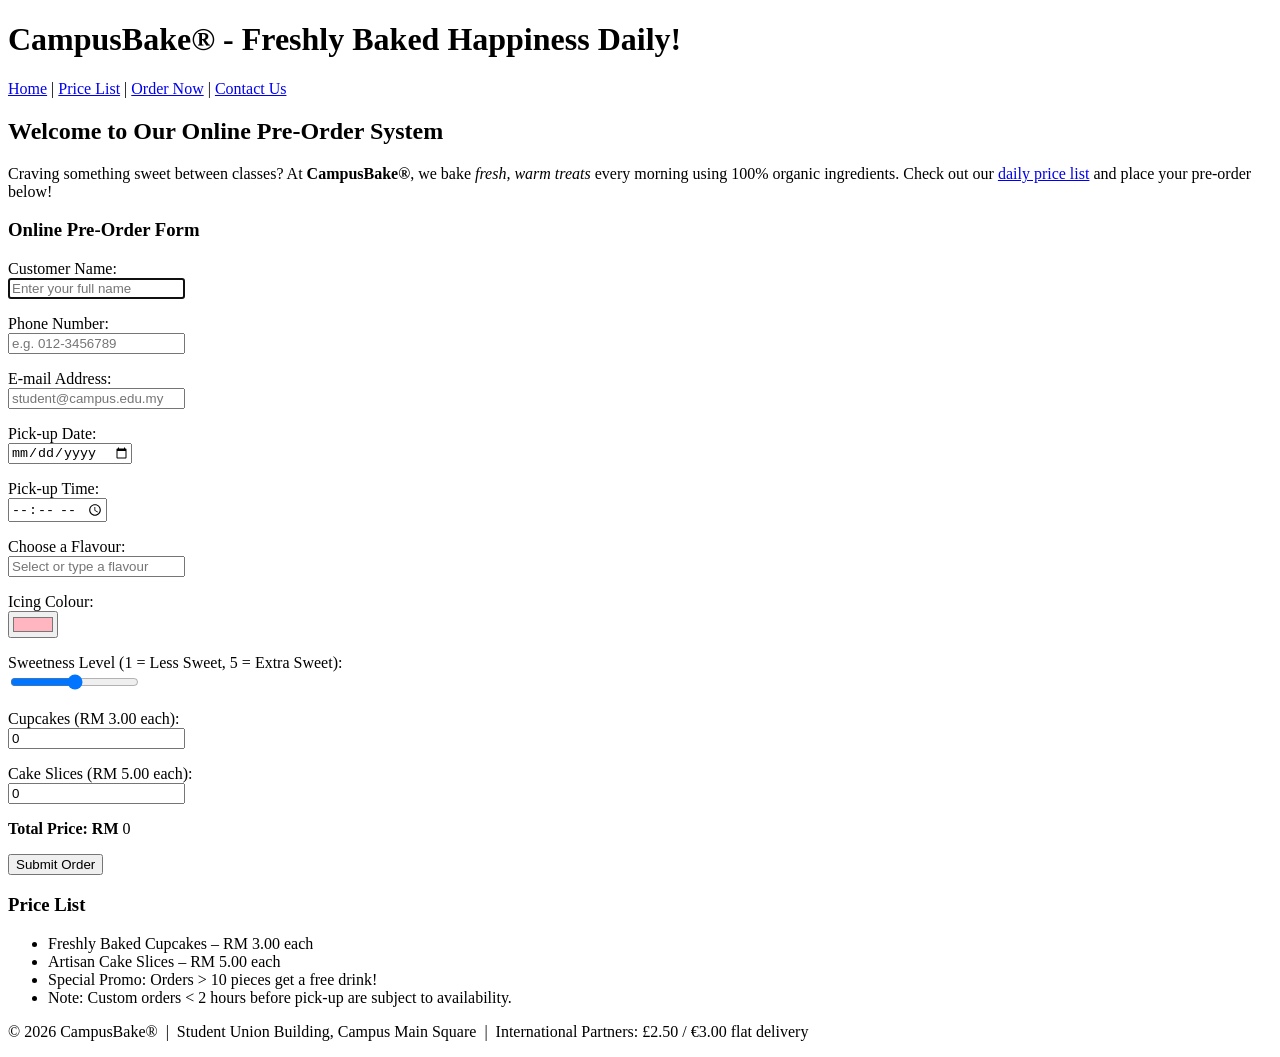
<file: LAB3/lab3_ExerA.html>
<!DOCTYPE html>
<html lang="en">
<head>
    <meta charset="UTF-8">
    <title>CampusBake&reg; Online Order</title>
</head>
<body>

    <!-- 1 & 2. Header Section -->
    <div id="header">
        <h1>CampusBake&reg; <span>- Freshly Baked Happiness Daily!</span></h1>
    </div>

    <!-- 2. Navigation Section -->
    <div id="nav">
        <a href="#header">Home</a> |
        <a href="#sidebar">Price List</a> |
        <a href="#content">Order Now</a> |
        <a href="#footer">Contact Us</a>
    </div>

    <!-- 3, 5 & 6. Main Content Section -->
    <div id="content">
        <h2>Welcome to Our Online Pre-Order System</h2>
        
        <!-- Paragraph with 4 inline elements: strong, em, span, and a -->
        <p>
            Craving something sweet between classes? At <strong>CampusBake&reg;</strong>, we bake <em>fresh, warm treats</em> every morning using <span>100% organic ingredients</span>. Check out our <a href="#sidebar">daily price list</a> and place your pre-order below!
        </p>

        <!-- Order Form inside a div -->
        <div>
            <h3>Online Pre-Order Form</h3>
            
            <!-- Form with oninput attribute to automatically calculate total price -->
            <form oninput="total.value = (parseInt(cupcakes.value) || 0) * 3 + (parseInt(slices.value) || 0) * 5">
                
                <!-- Customer Details -->
                <p>
                    <label for="custName">Customer Name:</label><br>
                    <input type="text" id="custName" name="custName" placeholder="Enter your full name" required autofocus>
                </p>

                <p>
                    <label for="phone">Phone Number:</label><br>
                    <input type="tel" id="phone" name="phone" placeholder="e.g. 012-3456789" required>
                </p>

                <p>
                    <label for="email">E-mail Address:</label><br>
                    <input type="email" id="email" name="email" placeholder="student@campus.edu.my" required>
                </p>

                <!-- Pick-up Date and Time -->
                <p>
                    <label for="pickupDate">Pick-up Date:</label><br>
                    <input type="date" id="pickupDate" name="pickupDate">
                </p>

                <p>
                    <label for="pickupTime">Pick-up Time:</label><br>
                    <input type="time" id="pickupTime" name="pickupTime">
                </p>

                <!-- Flavour using Datalist -->
                <p>
                    <label for="flavour">Choose a Flavour:</label><br>
                    <input list="flavours" id="flavour" name="flavour" placeholder="Select or type a flavour">
                    <datalist id="flavours">
                        <option value="Belgian Chocolate">
                        <option value="Madagascar Vanilla">
                        <option value="Red Velvet">
                        <option value="Matcha Green Tea">
                        <option value="Salted Caramel">
                    </datalist>
                </p>

                <!-- Icing Colour and Sweetness Level -->
                <p>
                    <label for="icingColor">Icing Colour:</label><br>
                    <input type="color" id="icingColor" name="icingColor" value="#ffb6c1">
                </p>

                <p>
                    <label for="sweetness">Sweetness Level (1 = Less Sweet, 5 = Extra Sweet):</label><br>
                    <input type="range" id="sweetness" name="sweetness" min="1" max="5" step="1" value="3">
                </p>

                <!-- 6. Price Calculator Inputs and Output -->
                <p>
                    <label for="cupcakes">Cupcakes (RM 3.00 each):</label><br>
                    <input type="number" id="cupcakes" name="cupcakes" min="0" value="0">
                </p>

                <p>
                    <label for="slices">Cake Slices (RM 5.00 each):</label><br>
                    <input type="number" id="slices" name="slices" min="0" value="0">
                </p>

                <p>
                    <strong>Total Price: RM </strong>
                    <output name="total" for="cupcakes slices">0</output>
                </p>

                <!-- Submit Button -->
                <p>
                    <button type="submit">Submit Order</button>
                </p>
            </form>
        </div>
    </div>

    <!-- 4. Sidebar Section (Price List & HTML Entities) -->
    <div id="sidebar">
        <h3>Price List</h3>
        <ul>
            <li>Freshly Baked Cupcakes &ndash; RM 3.00 each</li>
            <li>Artisan Cake Slices &ndash; RM 5.00 each</li>
            <li>Special Promo: Orders &gt; 10 pieces get a free drink!</li>
            <li>Note: Custom orders &lt; 2 hours before pick-up are subject to availability.</li>
        </ul>
    </div>

    <!-- 4. Footer Section -->
    <div id="footer">
        <p>
            &copy; 2026 CampusBake&reg; &nbsp;|&nbsp; Student Union Building, Campus Main Square &nbsp;|&nbsp; International Partners: &pound;2.50 / &euro;3.00 flat delivery
        </p>
    </div>

    <!-- 
    Testing Observations:
    1. Clicking Submit with all fields empty: The browser blocks form submission and displays a built-in validation tooltip on the first required field ("Customer Name") saying "Please fill out this field."
    2. Entering "myemail" in the e-mail field and submitting again: Once Customer Name and Phone Number are filled, the browser blocks submission on the E-mail field and displays a validation message stating that an "@" symbol is missing in the email address (e.g., "Please include an '@' in the email address. 'myemail' is missing an '@'.").
    -->

</body>
</html>
</file>
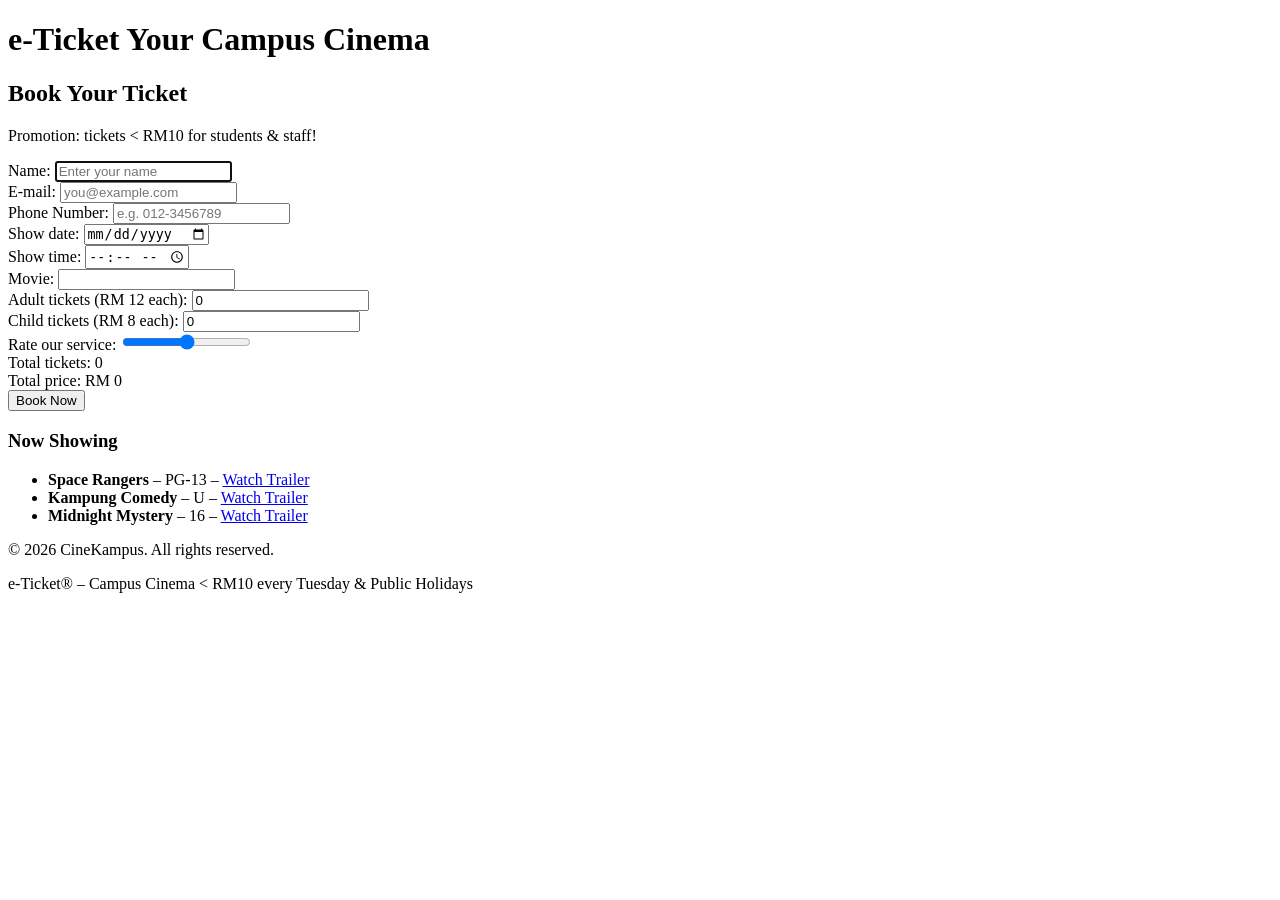
<file: LAB3/lab3_ExerB.html>
<!DOCTYPE html>
<html lang="en">
<head>
    <meta charset="utf-8">
    <title>Ticket Booking</title>
</head>
<body>

    <!--
    Identified Errors in Given Code:
    Error 1 (Line 1): Incomplete DOCTYPE declaration; should be <!DOCTYPE html>.
    Error 2 (Line 9): Improperly nested closing tags; </h1> is closed before </span>. Should be <span>Your Campus Cinema</span></h1>.
    Error 3 (Line 11 & 36): Invalid HTML nesting using an inline <span id="content"> around block elements (<h2>, <p>, <form>). Changed to <div id="content">.
    Error 4 (Line 13): Unescaped less-than symbol ( for attribute ("adult kid" instead of "adult child").
    Error 11 (Line 38): Case-sensitive HTML entity typo (&Copy; instead of &copy;), so the copyright symbol did not render.
    Error 12 (Line 40-55): Duplicate closing </body> and </html> tags and stray "54" text at the bottom of the file.
    -->

    <div id="header">
        <h1>e-Ticket <span>Your Campus Cinema</span></h1>
    </div>

    <div id="content">
        <h2>Book Your Ticket</h2>
        <p>Promotion: tickets &lt; RM10 for students &amp; staff!</p>
        
        <!-- Updated oninput to calculate both Total Tickets and Total Price -->
        <form action="booking.php" oninput="total.value = (parseInt(adult.value) || 0) + (parseInt(child.value) || 0); price.value = (parseInt(adult.value) || 0) * 12 + (parseInt(child.value) || 0) * 8;">
            
            <label for="name">Name:</label>
            <input type="text" id="name" name="name" placeholder="Enter your name" required autofocus><br>

            <label for="email">E-mail:</label>
            <input type="email" id="email" name="email" placeholder="you@example.com" required><br>

            <!-- Part 2 (Step 6): Added Phone Number input -->
            <label for="phone">Phone Number:</label>
            <input type="tel" id="phone" name="phone" placeholder="e.g. 012-3456789" required><br>

            <label for="date">Show date:</label>
            <input type="date" id="date" name="date"><br>

            <!-- Part 2 (Step 6): Added Show Time input -->
            <label for="time">Show time:</label>
            <input type="time" id="time" name="time"><br>

            <label for="movie">Movie:</label>
            <input id="movie" name="movie" list="movies"><br>
            <datalist id="movies">
                <option value="Space Rangers">
                <option value="Kampung Comedy">
                <option value="Midnight Mystery">
            </datalist>

            <label for="adult">Adult tickets (RM 12 each):</label>
            <input type="number" id="adult" name="adult" min="0" value="0"><br>

            <label for="child">Child tickets (RM 8 each):</label>
            <input type="number" id="child" name="child" min="0" value="0"><br>

            <label for="rating">Rate our service:</label>
            <input type="range" id="rating" name="rating" min="1" max="5" value="3"><br>

            <!-- Total Tickets Output -->
            Total tickets: <output name="total" for="adult child">0</output><br>

            <!-- Part 2 (Step 7): Total Price Output -->
            Total price: RM <output name="price" for="adult child">0</output><br>

            <input type="submit" value="Book Now">
        </form>
    </div>

    <!-- Part 2 (Step 5): Added Sidebar Section for Now Showing -->
    <div id="sidebar">
        <h3>Now Showing</h3>
        <ul>
            <li>
                <strong>Space Rangers</strong> &ndash; <span>PG-13</span> &ndash; 
                <a href="https://youtube.com" target="_blank">Watch Trailer</a>
            </li>
            <li>
                <strong>Kampung Comedy</strong> &ndash; <span>U</span> &ndash; 
                <a href="https://youtube.com" target="_blank">Watch Trailer</a>
            </li>
            <li>
                <strong>Midnight Mystery</strong> &ndash; <span>16</span> &ndash; 
                <a href="https://youtube.com" target="_blank">Watch Trailer</a>
            </li>
        </ul>
    </div>

    <!-- Part 2 (Step 8): Updated Footer with required text and HTML entities -->
    <div id="footer">
        <p>&copy; 2026 CineKampus. All rights reserved.</p>
        <p>e-Ticket&reg; &ndash; Campus Cinema &lt; RM10 every Tuesday &amp; Public Holidays</p>
    </div>

</body>
</html>
</file>
<file: LAB 4/stylee.css>
/* General Page Styling */
body {
    font-family: Arial, Helvetica, sans-serif;
    margin: 0;
    padding: 0;
    background-color: #f4f7f5;
    color: #222222;
    line-height: 1.6;
}

main {
    width: 90%;
    max-width: 900px;
    margin: 20px auto;
}

h2 {
    color: #1b4332;
    text-decoration: underline;
    text-align: center;
}

/* Navigation Bar Styling */
nav ul {
    list-style-type: none;
    margin: 0;
    padding: 0;
    background-color: #2d6a4f;
    text-align: center;
}

nav ul li {
    display: inline-block;
}

nav ul li a {
    display: block;
    padding: 14px 20px;
    text-decoration: none;
    text-transform: uppercase;
    font-weight: bold;
}

/* Link States (LVHA Order) */
nav ul li a:link {
    color: #ffffff;
}

nav ul li a:visited {
    color: #d8f3dc;
}

nav ul li a:hover {
    background-color: #52b788;
    color: #081c15;
}

nav ul li a:active {
    background-color: #1b4332;
    color: #ffffff;
}

/* Section & Article Styling */
section {
    background-color: #ffffff;
    padding: 25px;
    margin-bottom: 25px;
    border-radius: 8px;
    border: 1px solid #d8e2dc;
}

.card {
    background-color: #f8fbf9;
    border-left: 4px solid #2d6a4f;
    padding: 15px;
    margin-bottom: 15px;
}

/* Responsive Media & Caption */
figure {
    margin: 0;
    text-align: center;
}

video {
    max-width: 100%;
    height: auto;
    border-radius: 6px;
    border: 2px solid #2d6a4f;
}

figcaption {
    margin-top: 8px;
    font-size: 0.95em;
    font-style: italic;
    color: #555555;
}

/* Styled Form */
.styled-form {
    background-color: #eef5f0;
    padding: 20px;
    border: 1px solid #2d6a4f;
    border-radius: 8px;
    width: 85%;
    max-width: 500px;
    margin: 0 auto;
}

.form-group {
    margin-bottom: 15px;
}

.styled-form input[type="text"] {
    width: 95%;
    padding: 10px;
    margin-top: 5px;
    border: 1px solid #cccccc;
    border-radius: 4px;
}

.submit-btn {
    background-color: #1b4332;
    color: #ffffff;
    padding: 12px 20px;
    border: none;
    border-radius: 4px;
    font-size: 1em;
    cursor: pointer;
    width: 100%;
}

.submit-btn:hover {
    background-color: #2d6a4f;
}

/* Footer Styling */
footer {
    background-color: #081c15;
    color: #ffffff;
    text-align: center;
    padding: 20px;
    margin-top: 30px;
}
</file>
<file: LAB 4/style.css>
/* General Page Styling */
body {
    font-family: Arial, Helvetica, sans-serif;
    margin: 0;
    padding: 0;
    background-color: #f4f7f6;
    color: #333333;
    line-height: 1.6;
}

/* Main Content Responsive Container */
main {
    width: 90%;
    max-width: 1000px;
    margin: 20px auto;
}

/* Headings */
h2 {
    text-decoration: underline;
    color: #005f73;
    text-align: center;
    margin-bottom: 15px;
}

h3 {
    color: #0a9396;
    margin-top: 0;
}

/* Navigation Bar Styling */
nav ul {
    list-style-type: none;
    margin: 0;
    padding: 0;
    background-color: #0a9396;
    text-align: center;
}

nav ul li {
    display: inline-block;
}

nav ul li a {
    display: block;
    padding: 14px 20px;
    text-decoration: none;
    text-transform: uppercase;
    font-weight: bold;
}

/* Interactive Link States in Required Order: Link -> Visited -> Hover -> Active */
nav ul li a:link {
    color: #ffffff;
}

nav ul li a:visited {
    color: #e9d8a6;
}

nav ul li a:hover {
    background-color: #ee9b00;
    color: #001219;
}

nav ul li a:active {
    background-color: #ca6702;
    color: #ffffff;
}

/* General Footer Link States */
footer a:link {
    color: #94d2bd;
}

footer a:visited {
    color: #e9d8a6;
}

footer a:hover {
    color: #ee9b00;
}

footer a:active {
    color: #bb3e03;
}

/* Sections Styling using ID Selectors */
#destinations, #video, #trip {
    background-color: #ffffff;
    padding: 25px;
    margin-bottom: 25px;
    border-radius: 8px;
    border: 1px solid #dddddd;
}

/* Destination Cards using Class Selector */
.card {
    background-color: #f9fbfb;
    border-left: 5px solid #0a9396;
    padding: 15px;
    margin-bottom: 15px;
    border-radius: 4px;
}

/* Price & Text Decoration Classes */
.old-price {
    text-decoration: line-through;
    color: #888888;
    margin-right: 8px;
}

.price {
    font-weight: bold;
    color: #bb3e03;
    font-size: 1.2em;
}

.center {
    text-align: center;
}

/* Meter Element Box */
.meter-box {
    background-color: #e9f5f5;
    padding: 15px;
    border-radius: 6px;
    text-align: center;
    margin-top: 20px;
}

meter {
    width: 80%;
    height: 25px;
    margin-top: 8px;
}

/* Responsive Video & Caption */
video {
    max-width: 100%;
    height: auto;
    border: 3px solid #005f73;
    border-radius: 6px;
}

.caption {
    font-size: 0.95em;
    color: #555555;
    margin-top: 8px;
    font-style: italic;
}

/* Trip Form Styling */
.trip-form {
    background-color: #eef6f6;
    padding: 20px;
    border: 1px solid #0a9396;
    border-radius: 8px;
    width: 85%;
    max-width: 600px;
    margin: 0 auto;
}

.form-group {
    margin-bottom: 15px;
}

.trip-form input[type="text"],
.trip-form input[type="email"] {
    width: 95%;
    padding: 10px;
    margin-top: 5px;
    border: 1px solid #cccccc;
    border-radius: 4px;
}

.submit-btn {
    background-color: #005f73;
    color: #ffffff;
    padding: 12px 24px;
    border: none;
    border-radius: 4px;
    font-size: 1em;
    cursor: pointer;
    width: 100%;
}

.submit-btn:hover {
    background-color: #0a9396;
}

/* Footer Styling */
footer {
    background-color: #001219;
    color: #ffffff;
    text-align: center;
    padding: 20px;
    margin-top: 30px;
}

address {
    font-style: normal;
    margin-top: 8px;
}
</file>
<file: LAB 4/cafe.css>
/* General Page Layout */
body {
    font-family: Arial, Helvetica, sans-serif;
    margin: 0;
    padding: 0;
    background-color: #fcfaf7;
    line-height: 1.6;
}

header {
    background-color: #4a2c2a;
    color: #ffffff;
    text-align: center;
    padding: 25px 15px;
}

section {
    width: 90%;
    max-width: 850px;
    margin: 20px auto;
    padding: 20px;
    background-color: #ffffff;
    border: 1px solid #e0d6cc;
    border-radius: 6px;
}

h2 {
    color: #4a2c2a;
    border-bottom: 2px solid #d4a373;
    padding-bottom: 5px;
}

/* Navigation Bar Styles (Moved from internal CSS and extended in Part 2, Step 5) */
/* Fixed Error 2: Changed 'list-style-type: no;' to 'list-style-type: none;' */
nav ul {
    list-style-type: none;
    margin: 0;
    padding: 0;
    background-color: #6f4e37;
    text-align: center;
}

nav ul li {
    display: inline-block;
}

nav ul li a {
    display: block;
    background-color: #6f4e37;
    color: #ffffff;
    padding: 14px 20px;
    text-transform: uppercase;
    text-decoration: none;
    font-weight: bold;
}

/* Link States for Navigation Bar */
nav ul li a:link {
    color: #ffffff;
}

nav ul li a:visited {
    color: #f5ebe0;
}

nav ul li a:hover {
    background-color: #d4a373;
    color: #2b1810;
}

nav ul li a:active {
    background-color: #bc6c25;
    color: #ffffff;
}

/* Menu Item Cards & Old Price Promotion (Part 2, Step 6) */
.item {
    background-color: #fdf8f2;
    border-left: 4px solid #6f4e37;
    padding: 12px 15px;
    margin-bottom: 12px;
}

.old-price {
    text-decoration: line-through;
    color: #7f8c8d;
    margin-right: 6px;
}

/* Responsive Video & Figure Caption (Part 2, Step 7) */
figure {
    margin: 0;
    text-align: center;
}

video {
    max-width: 100%;
    height: auto;
    border: 2px solid #4a2c2a;
    border-radius: 4px;
}

figcaption {
    font-style: italic;
    color: #555555;
    margin-top: 8px;
    font-size: 0.95em;
}

/* Customer Feedback Form Styling (Part 2, Step 8) */
.feedback-form {
    background-color: #f9f3eb;
    padding: 20px;
    border: 1px solid #d4a373;
    border-radius: 6px;
    width: 90%;
    max-width: 550px;
    margin: 0 auto;
}

.form-group {
    margin-bottom: 15px;
}

.feedback-form input[type="text"],
.feedback-form input[type="email"] {
    width: 95%;
    padding: 8px;
    margin-top: 5px;
    border: 1px solid #cccccc;
    border-radius: 4px;
}

.btn-submit {
    background-color: #4a2c2a;
    color: #ffffff;
    padding: 10px 20px;
    border: none;
    border-radius: 4px;
    font-size: 1em;
    cursor: pointer;
}

.btn-submit:hover {
    background-color: #6f4e37;
}

/* Footer Styling (Part 2, Step 9) */
footer {
    background-color: #4a2c2a;
    color: #ffffff;
    text-align: center;
    padding: 20px;
    margin-top: 30px;
}

footer p {
    color: #ffffff;
    text-align: center;
}

footer a:link,
footer a:visited {
    color: #f5ebe0;
}

footer a:hover {
    color: #d4a373;
}
</file>
